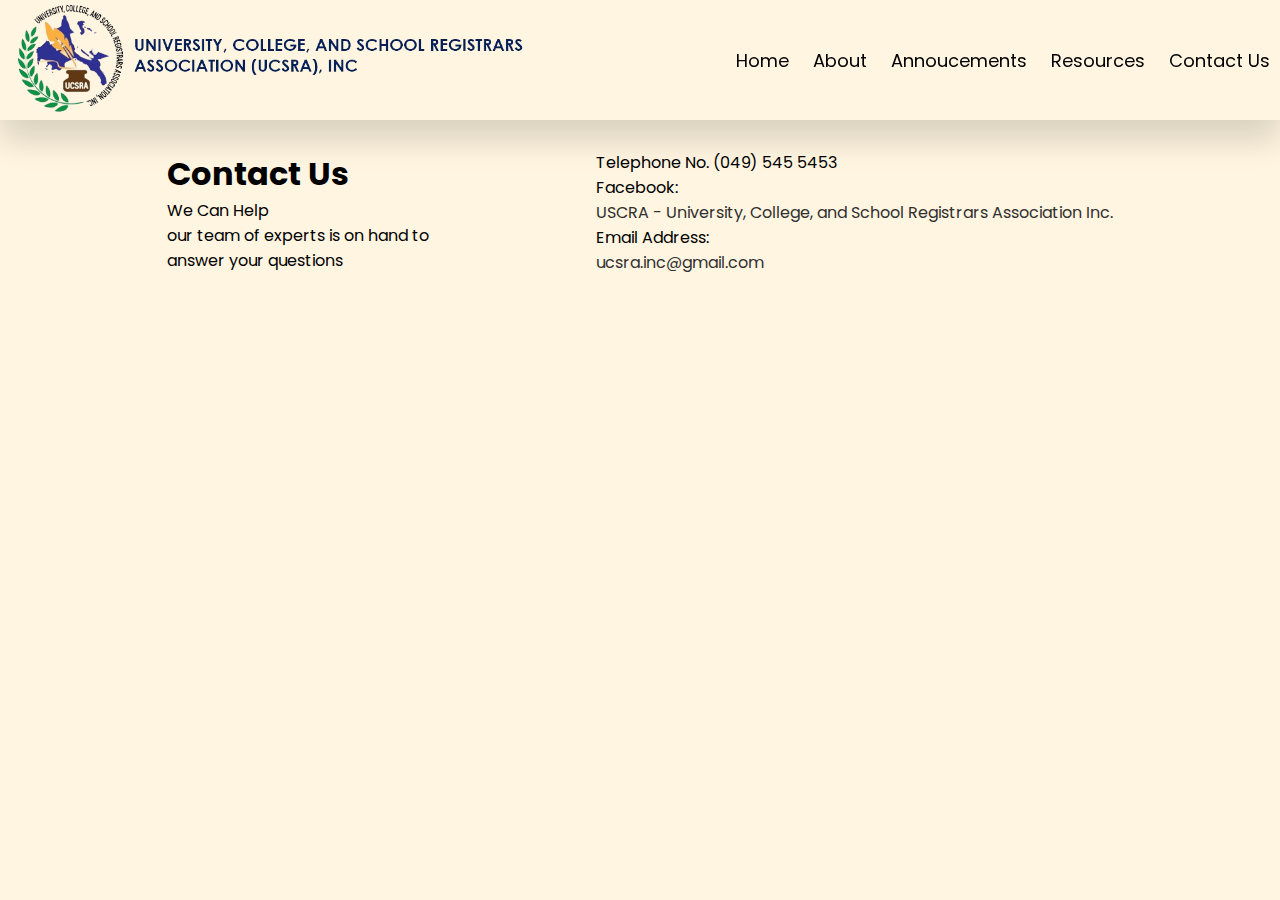
<file: src/pages/contact-us.html>
<!DOCTYPE html>
<html lang="en">
  <head>
    <meta charset="UTF-8" />
    <meta name="viewport" content="width=device-width, initial-scale=1.0" />
    <meta name="author" content="Clark Leovison C. Rey, Jerome Evangelista" />
    <title>
      Contact Us - University, College &amp; School Registars Association | UCSRA
    </title>
    <link rel="icon" type="x-icon" href="/assets/logo/Logo.png" />
    <link rel="stylesheet" href="/src/main.css" />
    <link rel="stylesheet" href="/src/styles/contact.css">
    <link
      rel="stylesheet"
      href="https://cdnjs.cloudflare.com/ajax/libs/font-awesome/6.4.2/css/all.min.css"
      integrity="sha512-z3gLpd7yknf1YoNbCzqRKc4qyor8gaKU1qmn+CShxbuBusANI9QpRohGBreCFkKxLhei6S9CQXFEbbKuqLg0DA=="
      crossorigin="anonymous"
      referrerpolicy="no-referrer"
    />
    <link rel="preconnect" href="https://fonts.googleapis.com" />
    <link rel="preconnect" href="https://fonts.gstatic.com" crossorigin />
    <link
      href="https://fonts.googleapis.com/css2?family=Poppins:wght@300&display=swap"
      rel="stylesheet"
    />
  </head>

  
  <header>
    <nav class="navbar">
      <div class="logo">
        <a href="/index.html"><img src="/assets/logo/NewLogo.png" alt="" /></a>
      </div>

      <ul class="navlist">
        <li class="nav-items">
          <a href="/index.html" class="nav-links">Home</a>
        </li>

        <li class="nav-items subs">
          About
          <i class="fa-solid fa-caret-down arrow prog-arrow"></i>
          <div class="sub-menu">
            <ul class="submenu">
              <li class="nav-items">
                <a href="/src/pages/history.html" class="nav-links">History</a>
              </li>
              <li class="nav-items">
                <a href="/src/pages/misvis.html" class="nav-links"
                  >Mission&nbsp;&amp;&nbsp;Vision</a
                >
              </li>

              <li class="nav-items">
                <a href="/src/pages/misvis.html" class="nav-links"
                  >Objectives</a
                >
              </li>

              <li class="nav-items">
                <a href="/src/pages/misvis.html" class="nav-links"
                  >Core Values</a
                >
              </li>

              <li class="nav-items">
                <a href="/src/pages/misvis.html" class="nav-links">Logo</a>
              </li>

              <li class="nav-items">
                <a href="/src/pages/officers.html" class="nav-links"
                  >Officers</a
                >
              </li>
              <li class="nav-items">
                <a href="/src/pages/members.html" class="nav-links">Members</a>
              </li>
            </ul>
          </div>
        </li>

        <li class="nav-items subs">
         Annoucements
          <i class="fa-solid fa-caret-down arrow prog-arrow"></i>
          <div class="sub-menu">
            <ul class="submenu">
              <li class="nav-items">
                <a href="/src/pages/events.html" class="nav-links">Events</a>
              </li>
              <li class="nav-items">
                <a href="#" class="nav-links">Individual Downloadable Letters</a>
              </li>
            
            </ul>
          </div>
        </li>

        <li class="nav-items subs">
          Resources
           <i class="fa-solid fa-caret-down arrow prog-arrow"></i>
           <div class="sub-menu">
             <ul class="submenu">
               <li class="nav-items">
                <a href="/src/pages/gallery.html" class="nav-links">Gallery</a>
               </li>
               <li class="nav-items">
                <a href="/src/pages/resources.html" class="nav-links">Archive</a>
              </li>
             </ul>
           </div>
         </li>
         

        <li class="nav-items">
          <a href="/src/pages/contact-us.html" class="nav-links">Contact Us</a>
        </li>
      </ul>

      <div class="navham">
        <span class="bar"></span>
        <span class="bar"></span>
        <span class="bar"></span>
      </div>
    </nav>
  </header>


  <body>
    <main>
      <div style="width: 100%; height:150px"></div>
      <section class="foot">
        <div class="main-elem">
          <div class="contacts">
            <h1>Contact Us</h1>
            <p>We Can Help</p>
            <p>our team of experts is on hand to</p>
            <p>answer your questions</p>
          </div>

          <div class="numbers">
            <p>Telephone No. (049) 545 5453</p>

            <span>Facebook: </span
            ><a
              href="https://www.facebook.com/profile.php?id=100068724562502"
              target="_blank"
              ><i class="fa-brands fa-facebook fa-lg"></i> USCRA - University,
              College, and School Registrars Association Inc.</a
            >
            <span>Email Address: </span
            ><a href="mailto: ucsra.inc@gmail.com"
              ><i class="fa-solid fa-envelope fa-lg"></i> ucsra.inc@gmail.com</a
            >
          </div>
        </div>
      </section>
    </main>

    <script src="/src/script/main.js"></script>
  </body>
</html>
</file>
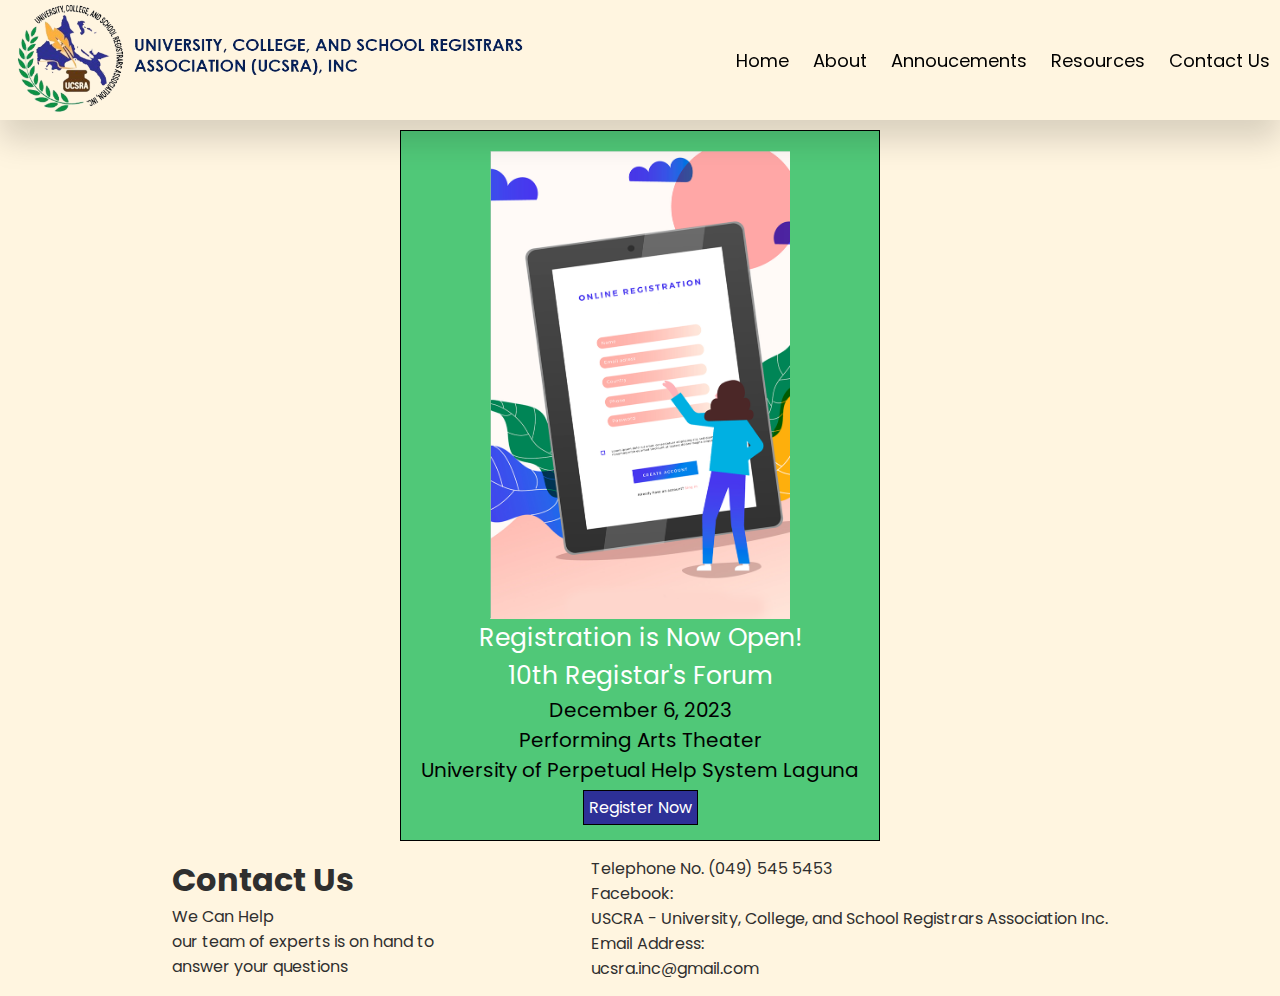
<file: src/pages/events.html>
<!DOCTYPE html>
<html lang="en">
  <head>
    <meta charset="UTF-8" />
    <meta name="viewport" content="width=device-width, initial-scale=1.0" />
    <meta name="author" content="Clark Leovison C. Rey, Jerome Evangelista" />
    <title>
      Events - University, College &amp; School Registars Association | UCSRA
    </title>
    <link rel="icon" type="x-icon" href="/assets/logo/Logo.png" />
    <link rel="stylesheet" href="/src/main.css" />
    <link rel="stylesheet" href="/src/styles/events.css" />
    <link rel="stylesheet" href="/src/styles/gallery.css" />
    <link
      rel="stylesheet"
      href="https://cdnjs.cloudflare.com/ajax/libs/font-awesome/6.4.2/css/all.min.css"
      integrity="sha512-z3gLpd7yknf1YoNbCzqRKc4qyor8gaKU1qmn+CShxbuBusANI9QpRohGBreCFkKxLhei6S9CQXFEbbKuqLg0DA=="
      crossorigin="anonymous"
      referrerpolicy="no-referrer"
    />
    <link rel="preconnect" href="https://fonts.googleapis.com" />
    <link rel="preconnect" href="https://fonts.gstatic.com" crossorigin />
    <link
      href="https://fonts.googleapis.com/css2?family=Poppins:wght@300&display=swap"
      rel="stylesheet"
    />
  </head>

  <header>
    <nav class="navbar">
      <div class="logo">
        <a href="/index.html"><img src="/assets/logo/NewLogo.png" alt="" /></a>
      </div>

      <ul class="navlist">
        <li class="nav-items">
          <a href="/index.html" class="nav-links">Home</a>
        </li>

        <li class="nav-items subs">
          About
          <i class="fa-solid fa-caret-down arrow prog-arrow"></i>
          <div class="sub-menu">
            <ul class="submenu">
              <li class="nav-items">
                <a href="/src/pages/history.html" class="nav-links">History</a>
              </li>
              <li class="nav-items">
                <a href="/src/pages/misvis.html" class="nav-links"
                  >Mission&nbsp;&amp;&nbsp;Vision</a
                >
              </li>

              <li class="nav-items">
                <a href="/src/pages/misvis.html" class="nav-links"
                  >Objectives</a
                >
              </li>

              <li class="nav-items">
                <a href="/src/pages/misvis.html" class="nav-links"
                  >Core Values</a
                >
              </li>

              <li class="nav-items">
                <a href="/src/pages/misvis.html" class="nav-links">Logo</a>
              </li>

              <li class="nav-items">
                <a href="/src/pages/officers.html" class="nav-links"
                  >Officers</a
                >
              </li>
              <li class="nav-items">
                <a href="/src/pages/members.html" class="nav-links">Members</a>
              </li>
            </ul>
          </div>
        </li>

        <li class="nav-items subs">
          Annoucements
          <i class="fa-solid fa-caret-down arrow prog-arrow"></i>
          <div class="sub-menu">
            <ul class="submenu">
              <li class="nav-items">
                <a href="/src/pages/history.html" class="nav-links">Events</a>
              </li>
              <li class="nav-items">
                <a href="#" class="nav-links"
                  >Individual Downloadable Letters</a
                >
              </li>
            </ul>
          </div>
        </li>

        <li class="nav-items subs">
          Resources
          <i class="fa-solid fa-caret-down arrow prog-arrow"></i>
          <div class="sub-menu">
            <ul class="submenu">
              <li class="nav-items">
                <a href="/src/pages/gallery.html" class="nav-links">Gallery</a>
              </li>
              <li class="nav-items">
                <a href="/src/pages/resources.html" class="nav-links"
                  >Archive</a
                >
              </li>
            </ul>
          </div>
        </li>

        <li class="nav-items">
          <a href="/src/pages/contact-us.html" class="nav-links">Contact Us</a>
        </li>
      </ul>

      <div class="navham">
        <span class="bar"></span>
        <span class="bar"></span>
        <span class="bar"></span>
      </div>
    </nav>
  </header>

  <body>
    <main>
      <section class="Events" id="Descrip">
        <div style="width: 100%; height: 130px"></div>
        <div class="container">
          <div class="main-event">

            <div class="other-content">

              <div class="main-info">
                <div class="main-imgs">
                  <img src="/assets/banner/Reg.png" alt="" />
                </div>
                <p class="Reger">Registration is Now Open!</p>
                <p class="Ten">10th Registar's Forum</p>
                <p class="Date">December 6, 2023</p>
                <p class="Date">Performing Arts Theater</p>
                <p class="Date">University of Perpetual Help System Laguna</p>
                <div class="reg-now">
                  <a href="https://docs.google.com/forms/d/e/1FAIpQLSeUALDX3LnI6irlE0T3M2B08MaWTePSiDsewa5HHmmkGIBwjA/viewform" target="_blank">Register Now</a>
                </div>
              </div>
              <div class="main-info one">
                <div class="main-imgs">
                  <img src="/assets/banner/Reg.png" alt="" />
                </div>
                <p class="Reger">Registration is Now Open!</p>
                <p class="Ten">10th Registar's Forum</p>
                <p class="Date">December 6, 2023</p>
                <p class="Date">Performing Arts Theater</p>
                <p class="Date">University of Perpetual Help System Laguna</p>
                <div class="reg-now">
                  <a href="https://docs.google.com/forms/d/e/1FAIpQLSeUALDX3LnI6irlE0T3M2B08MaWTePSiDsewa5HHmmkGIBwjA/viewform">Register Now</a>
                </div>
              </div>
            </div>
           

            
          </div>
        </div>
      </section>
    </main>

    <footer>
      <section class="footer">
        <div class="main-element">
          <div class="contacts">
            <h1>Contact Us</h1>
            <p>We Can Help</p>
            <p>our team of experts is on hand to</p>
            <p>answer your questions</p>
          </div>

          <div class="numbers">
            <p>Telephone No. (049) 545 5453</p>

            <span>Facebook: </span
            ><a
              href="https://www.facebook.com/profile.php?id=100068724562502"
              target="_blank"
              ><i class="fa-brands fa-facebook fa-lg"></i> USCRA - University,
              College, and School Registrars Association Inc.</a
            >
            <span>Email Address: </span
            ><a href="mailto: ucsra.inc@gmail.com"
              ><i class="fa-solid fa-envelope fa-lg"></i> ucsra.inc@gmail.com</a
            >
          </div>
        </div>
      </section>
    </footer>
    <script src="/src/script/main.js"></script>
  </body>
</html>
</file>
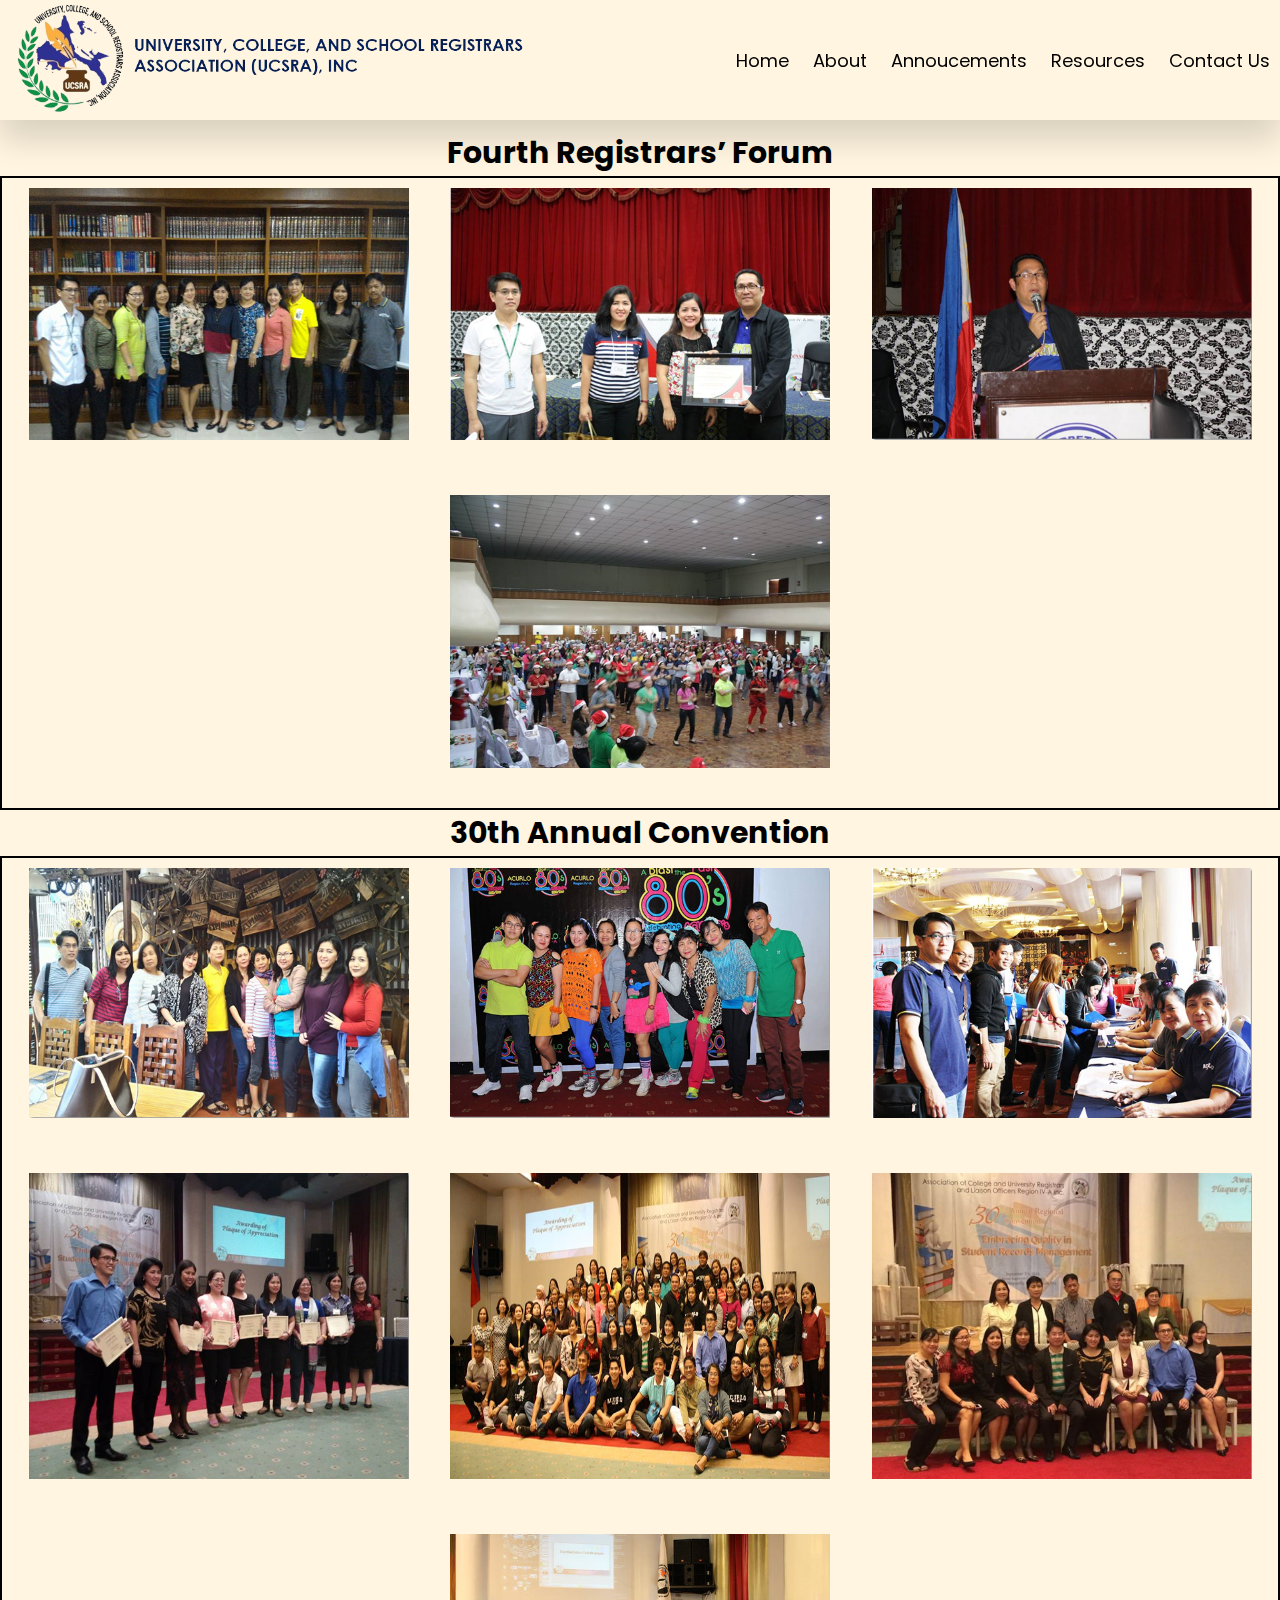
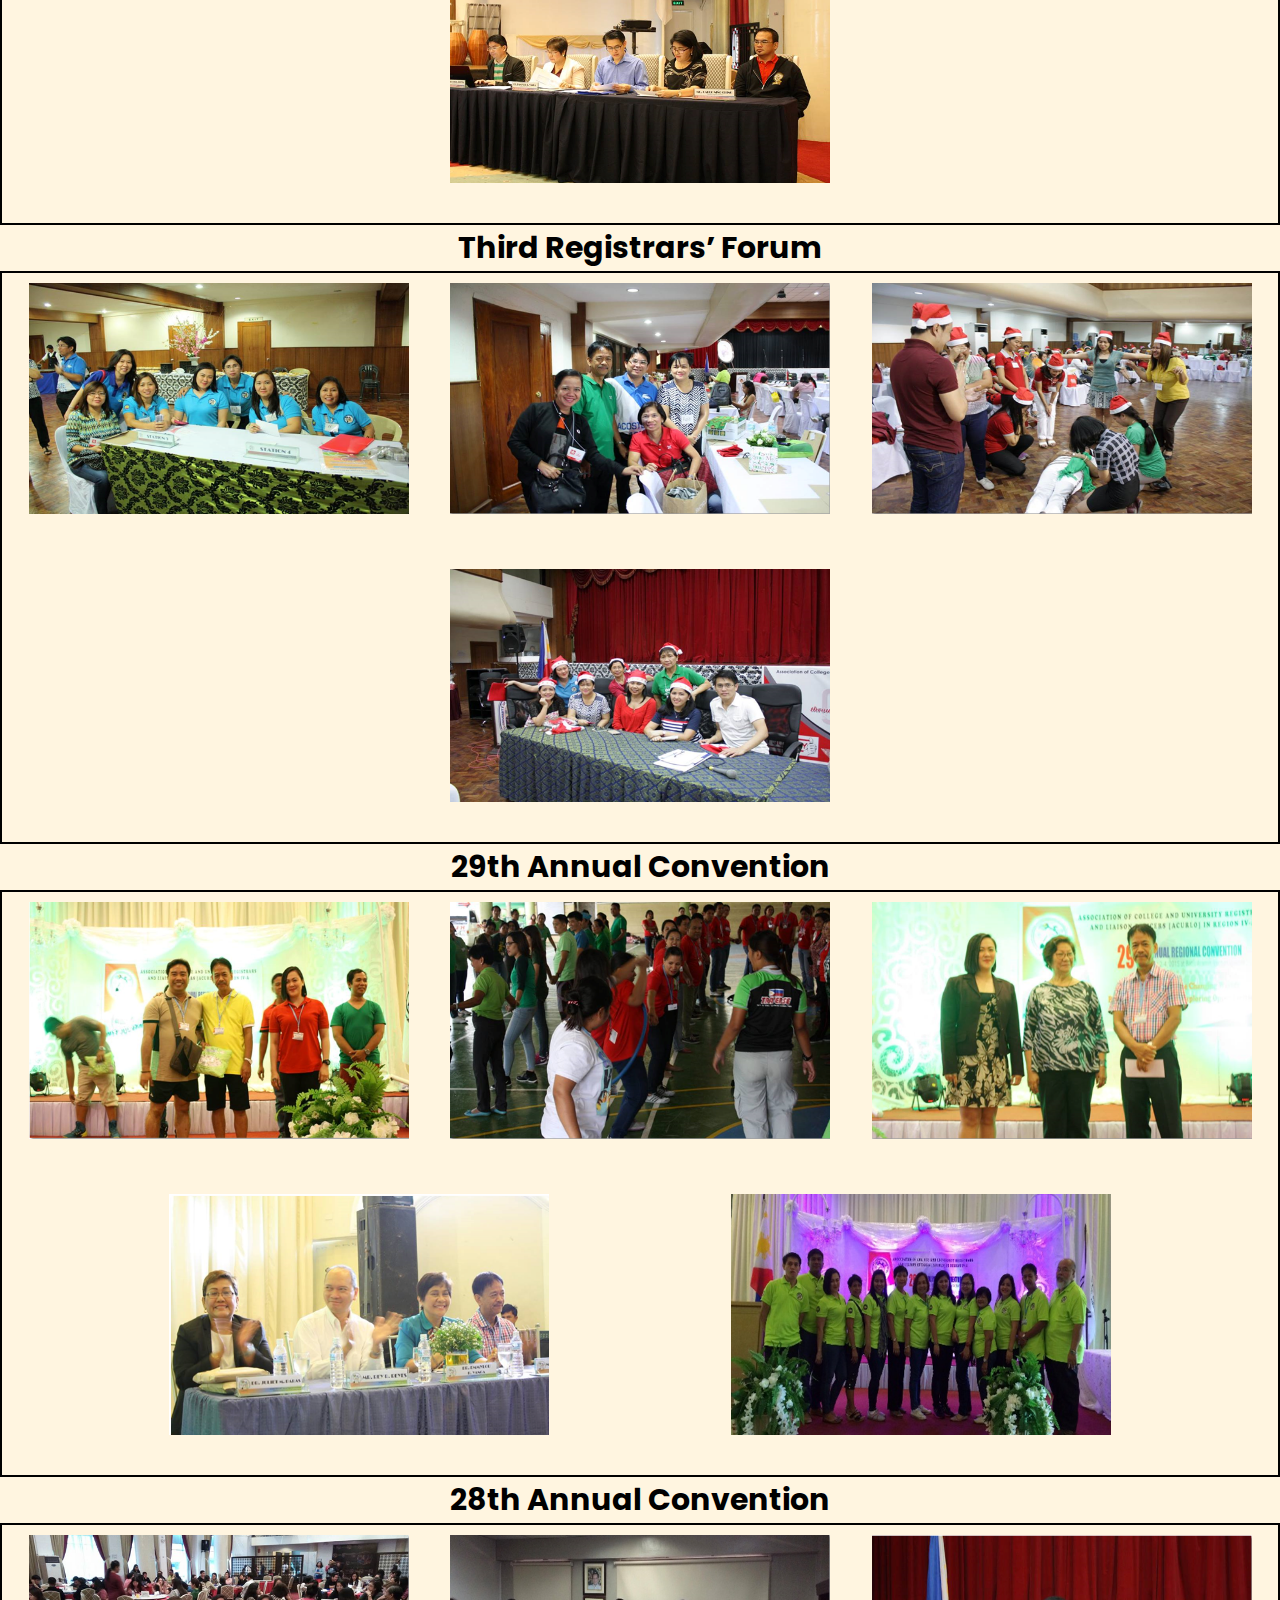
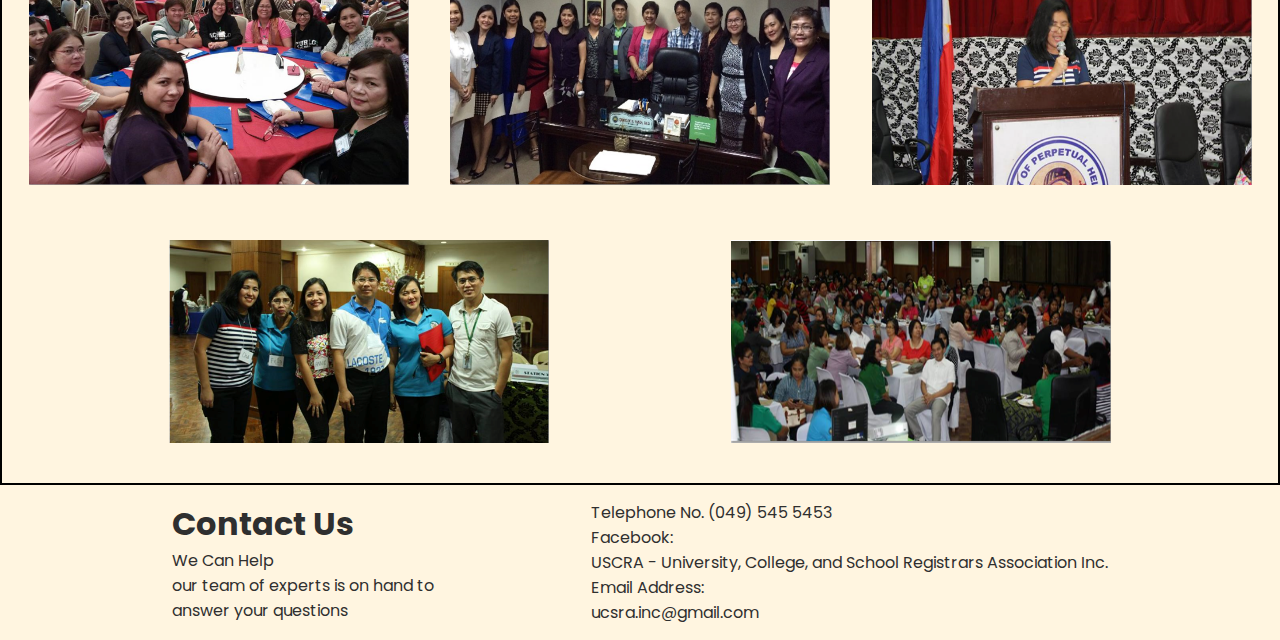
<file: src/pages/gallery.html>
<!DOCTYPE html>
<html lang="en">
  <head>
    <meta charset="UTF-8" />
    <meta name="viewport" content="width=device-width, initial-scale=1.0" />
    <meta name="author" content="Clark Leovison C. Rey, Jerome Evangelista" />
    <title>
      Gallery - University, College &amp; School Registars Association | UCSRA
    </title>
    <link rel="icon" type="x-icon" href="/assets/logo/Logo.png" />
    <link rel="stylesheet" href="/src/main.css" />
    <link rel="stylesheet" href="/src/styles/gallery.css">
    <link
      rel="stylesheet"
      href="https://cdnjs.cloudflare.com/ajax/libs/font-awesome/6.4.2/css/all.min.css"
      integrity="sha512-z3gLpd7yknf1YoNbCzqRKc4qyor8gaKU1qmn+CShxbuBusANI9QpRohGBreCFkKxLhei6S9CQXFEbbKuqLg0DA=="
      crossorigin="anonymous"
      referrerpolicy="no-referrer"
    />
    <link rel="preconnect" href="https://fonts.googleapis.com" />
    <link rel="preconnect" href="https://fonts.gstatic.com" crossorigin />
    <link
      href="https://fonts.googleapis.com/css2?family=Poppins:wght@300&display=swap"
      rel="stylesheet"
    />
  </head>

 
  <header>
    <nav class="navbar">
      <div class="logo">
        <a href="/index.html"><img src="/assets/logo/NewLogo.png" alt="" /></a>
      </div>

      <ul class="navlist">
        <li class="nav-items">
          <a href="/index.html" class="nav-links">Home</a>
        </li>

        <li class="nav-items subs">
          About
          <i class="fa-solid fa-caret-down arrow prog-arrow"></i>
          <div class="sub-menu">
            <ul class="submenu">
              <li class="nav-items">
                <a href="/src/pages/history.html" class="nav-links">History</a>
              </li>
              <li class="nav-items">
                <a href="/src/pages/misvis.html" class="nav-links"
                  >Mission&nbsp;&amp;&nbsp;Vision</a
                >
              </li>

              <li class="nav-items">
                <a href="/src/pages/misvis.html" class="nav-links"
                  >Objectives</a
                >
              </li>

              <li class="nav-items">
                <a href="/src/pages/misvis.html" class="nav-links"
                  >Core Values</a
                >
              </li>

              <li class="nav-items">
                <a href="/src/pages/misvis.html" class="nav-links">Logo</a>
              </li>

              <li class="nav-items">
                <a href="/src/pages/officers.html" class="nav-links"
                  >Officers</a
                >
              </li>
              <li class="nav-items">
                <a href="/src/pages/members.html" class="nav-links">Members</a>
              </li>
            </ul>
          </div>
        </li>

        <li class="nav-items subs">
         Annoucements
          <i class="fa-solid fa-caret-down arrow prog-arrow"></i>
          <div class="sub-menu">
            <ul class="submenu">
              <li class="nav-items">
                <a href="/src/pages/events.html" class="nav-links">Events</a>
              </li>
              <li class="nav-items">
                <a href="#" class="nav-links">Individual Downloadable Letters</a>
              </li>
            
            </ul>
          </div>
        </li>

        <li class="nav-items subs">
          Resources
           <i class="fa-solid fa-caret-down arrow prog-arrow"></i>
           <div class="sub-menu">
             <ul class="submenu">
               <li class="nav-items">
                <a href="/src/pages/gallery.html" class="nav-links">Gallery</a>
               </li>
               <li class="nav-items">
                <a href="/src/pages/resources.html" class="nav-links">Archive</a>
              </li>
             </ul>
           </div>
         </li>
         

        <li class="nav-items">
          <a href="/src/pages/contact-us.html" class="nav-links">Contact Us</a>
        </li>
      </ul>

      <div class="navham">
        <span class="bar"></span>
        <span class="bar"></span>
        <span class="bar"></span>
      </div>
    </nav>
  </header>


  <body>
    <main>
       

        <section class="Gallery" id="Gall-Img">
          <div style="width:100%; height: 130px;"></div>
          <div class="container">

            <div class="mm-container">
              <h3>Fourth Registrars’ Forum </h3>
              <div class="glry-img">
                <img src="/assets/Gallery/4R 1.png" alt="">
                <img src="/assets/Gallery/4R 2.png" alt="">
                <img src="/assets/Gallery/4R 3.png" alt="">
                <img src="/assets/Gallery/4R 4.png" alt="">
              </div>
              
            </div>
      
            <div class="mm-container">
              <h3>30th Annual Convention </h3>
          <div class="glry-img">
            <img src="/assets/Gallery/30CON 1.png" alt="">
            <img src="/assets/Gallery/30CON 2.png" alt="">
            <img src="/assets/Gallery/30CON 3.png" alt="">
            <img src="/assets/Gallery/30CON 4.png" alt="">
            <img src="/assets/Gallery/30CON 5.png" alt="">
            <img src="/assets/Gallery/30CON 6.png" alt="">
            <img src="/assets/Gallery/30CON 7.png" alt="">
          </div>
          
          </div>
          
          <div class="mm-container">
            <h3>Third Registrars’ Forum </h3>
          <div class="glry-img">
            <img src="/assets/Gallery/3rd 1.png" alt="">
            <img src="/assets/Gallery/3rd 2.png" alt="">
            <img src="/assets/Gallery/3rd 3.png" alt="">
            <img src="/assets/Gallery/3rd 4.png" alt="">
          </div>
        </div>


        <div class="mm-container">
          <h3>29th Annual Convention</h3>
          <div class="glry-img">
            <img src="/assets/Gallery/29th 1.png" alt="">
            <img src="/assets/Gallery/29th 2.png" alt="">
            <img src="/assets/Gallery/29th 3.png" alt="">
            <img src="/assets/Gallery/29th 4.png" alt="">
            <img src="/assets/Gallery/29th 5.png" alt="">
          </div>
        </div> 

        <div class="mm-container">
          <h3>28th Annual Convention</h3>
          <div class="glry-img">
            <img src="/assets/Gallery/28th 1.png" alt="">
            <img src="/assets/Gallery/28th 2.png" alt="">
            <img src="/assets/Gallery/28th 3.png" alt="">
            <img src="/assets/Gallery/28th 4.png" alt="">
            <img src="/assets/Gallery/28th 5.png" alt="">

          </div>
        </div> 

          </div>
          
        </section>
    </main>

    <footer>
      <section class="footer">
        <div class="main-element">
          <div class="contacts">
            <h1>Contact Us</h1>
            <p>We Can Help</p>
            <p>our team of experts is on hand to</p>
            <p>answer your questions</p>
          </div>

          <div class="numbers">
            <p>Telephone No. (049) 545 5453</p>

            <span>Facebook: </span
            ><a
              href="https://www.facebook.com/profile.php?id=100068724562502"
              target="_blank"
              ><i class="fa-brands fa-facebook fa-lg"></i> USCRA - University,
              College, and School Registrars Association Inc.</a
            >
            <span>Email Address: </span
            ><a href="mailto: ucsra.inc@gmail.com"
              ><i class="fa-solid fa-envelope fa-lg"></i> ucsra.inc@gmail.com</a
            >
          </div>
        </div>
      </section>
    </footer>
    <script src="/src/script/main.js"></script>
  </body>
</html>
</file>
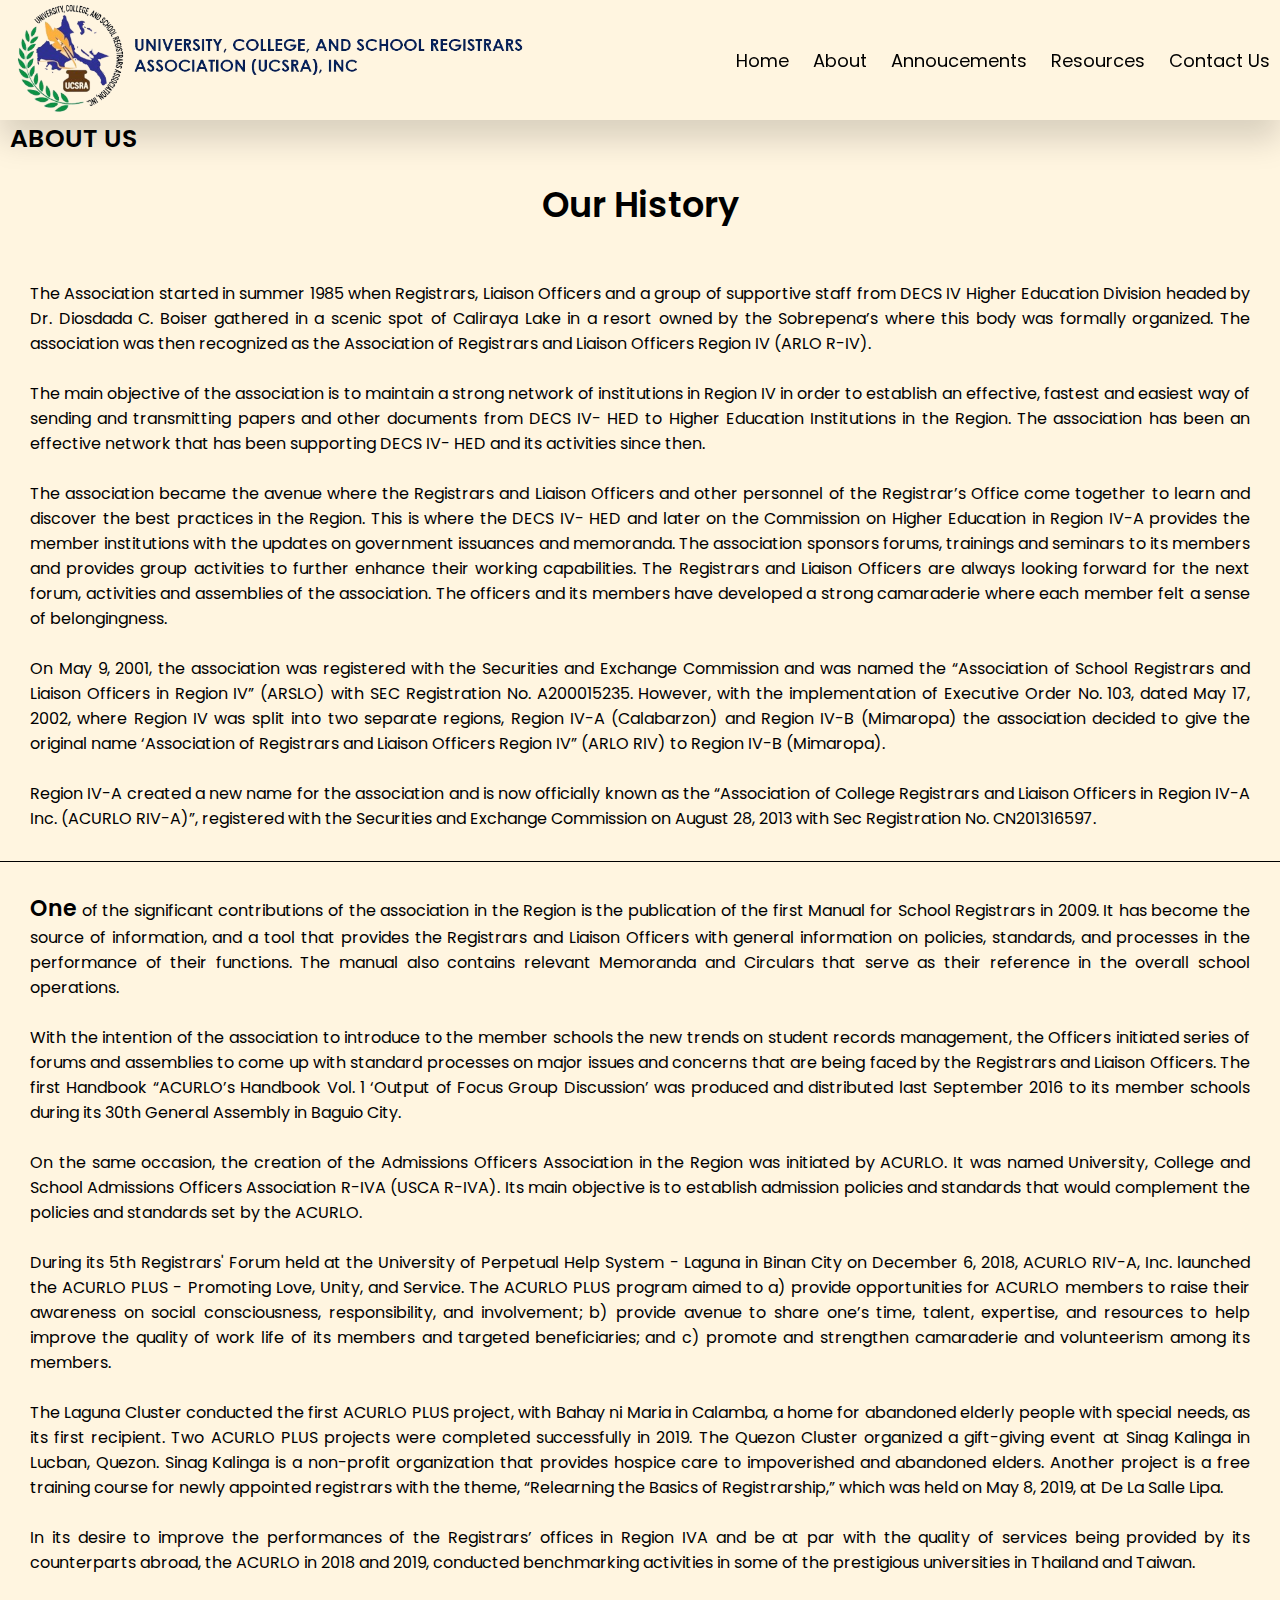
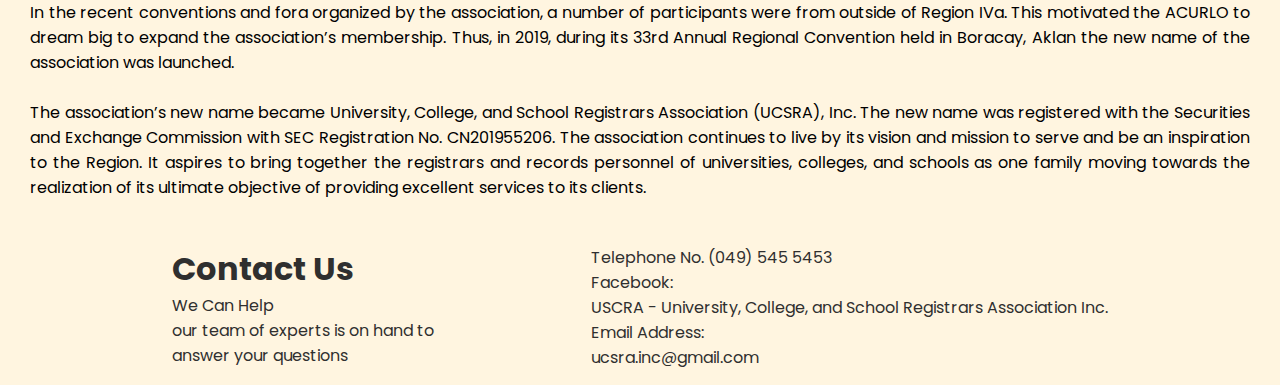
<file: src/pages/history.html>
<!DOCTYPE html>
<html lang="en">
  <head>
    <meta charset="UTF-8" />
    <meta name="viewport" content="width=device-width, initial-scale=1.0" />
    <meta name="author" content="Clark Leovison C. Rey, Jerome Evangelista" />
    <title>
      History - University, College &amp; School Registars Association | UCSRA
    </title>
    <link rel="icon" type="x-icon" href="/assets/logo/Logo.png" />
    <link rel="stylesheet" href="/src/styles/history.css" />
    <link rel="stylesheet" href="/src/main.css" />
    <link
      rel="stylesheet"
      href="https://cdnjs.cloudflare.com/ajax/libs/font-awesome/6.4.2/css/all.min.css"
      integrity="sha512-z3gLpd7yknf1YoNbCzqRKc4qyor8gaKU1qmn+CShxbuBusANI9QpRohGBreCFkKxLhei6S9CQXFEbbKuqLg0DA=="
      crossorigin="anonymous"
      referrerpolicy="no-referrer"
    />
    <link rel="preconnect" href="https://fonts.googleapis.com" />
    <link rel="preconnect" href="https://fonts.gstatic.com" crossorigin />
    <link
      href="https://fonts.googleapis.com/css2?family=Poppins:wght@300&display=swap"
      rel="stylesheet"
    />
  </head>

  <header>
    <nav class="navbar">
      <div class="logo">
        <a href="/index.html"><img src="/assets/logo/NewLogo.png" alt="" /></a>
      </div>

      <ul class="navlist">
        <li class="nav-items">
          <a href="/index.html" class="nav-links">Home</a>
        </li>

        <li class="nav-items subs">
          About
          <i class="fa-solid fa-caret-down arrow prog-arrow"></i>
          <div class="sub-menu">
            <ul class="submenu">
              <li class="nav-items">
                <a href="/src/pages/history.html" class="nav-links">History</a>
              </li>
              <li class="nav-items">
                <a href="/src/pages/misvis.html" class="nav-links"
                  >Mission&nbsp;&amp;&nbsp;Vision</a
                >
              </li>

              <li class="nav-items">
                <a href="/src/pages/misvis.html" class="nav-links"
                  >Objectives</a
                >
              </li>

              <li class="nav-items">
                <a href="/src/pages/misvis.html" class="nav-links"
                  >Core Values</a
                >
              </li>

              <li class="nav-items">
                <a href="/src/pages/misvis.html" class="nav-links">Logo</a>
              </li>

              <li class="nav-items">
                <a href="/src/pages/officers.html" class="nav-links"
                  >Officers</a
                >
              </li>
              <li class="nav-items">
                <a href="/src/pages/members.html" class="nav-links">Members</a>
              </li>
            </ul>
          </div>
        </li>

        <li class="nav-items subs">
          Annoucements
          <i class="fa-solid fa-caret-down arrow prog-arrow"></i>
          <div class="sub-menu">
            <ul class="submenu">
              <li class="nav-items">
                <a href="/src/pages/events.html" class="nav-links">Events</a>
              </li>
              <li class="nav-items">
                <a href="#" class="nav-links"
                  >Individual Downloadable Letters</a
                >
              </li>
            </ul>
          </div>
        </li>

        <li class="nav-items subs">
          Resources
          <i class="fa-solid fa-caret-down arrow prog-arrow"></i>
          <div class="sub-menu">
            <ul class="submenu">
              <li class="nav-items">
                <a href="/src/pages/gallery.html" class="nav-links">Gallery</a>
              </li>
              <li class="nav-items">
                <a href="/src/pages/resources.html" class="nav-links"
                  >Archive</a
                >
              </li>
            </ul>
          </div>
        </li>

        <li class="nav-items">
          <a href="/src/pages/contact-us.html" class="nav-links">Contact Us</a>
        </li>
      </ul>

      <div class="navham">
        <span class="bar"></span>
        <span class="bar"></span>
        <span class="bar"></span>
      </div>
    </nav>
  </header>

  <body>
    <main>
      <div style="width: 100%; height: 120px"></div>
      <section class="History">
        <h3 class="abt-us">ABOUT US</h3>
        <h1 class="header">Our History</h1>
        <div class="about-us">
          <p>
            The Association started in summer 1985 when Registrars, Liaison
            Officers and a group of supportive staff from DECS IV Higher
            Education Division headed by Dr. Diosdada C. Boiser gathered in a
            scenic spot of Caliraya Lake in a resort owned by the Sobrepena’s
            where this body was formally organized. The association was then
            recognized as the Association of Registrars and Liaison Officers
            Region IV (ARLO R-IV). <br /><br />The main objective of the
            association is to maintain a strong network of institutions in
            Region IV in order to establish an effective, fastest and easiest
            way of sending and transmitting papers and other documents from DECS
            IV- HED to Higher Education Institutions in the Region. The
            association has been an effective network that has been supporting
            DECS IV- HED and its activities since then. <br /><br />The
            association became the avenue where the Registrars and Liaison
            Officers and other personnel of the Registrar’s Office come together
            to learn and discover the best practices in the Region. This is
            where the DECS IV- HED and later on the Commission on Higher
            Education in Region IV-A provides the member institutions with the
            updates on government issuances and memoranda. The association
            sponsors forums, trainings and seminars to its members and provides
            group activities to further enhance their working capabilities. The
            Registrars and Liaison Officers are always looking forward for the
            next forum, activities and assemblies of the association. The
            officers and its members have developed a strong camaraderie where
            each member felt a sense of belongingness.

            <br /><br />On May 9, 2001, the association was registered with the
            Securities and Exchange Commission and was named the “Association of
            School Registrars and Liaison Officers in Region IV” (ARSLO) with
            SEC Registration No. A200015235. However, with the implementation of
            Executive Order No. 103, dated May 17, 2002, where Region IV was
            split into two separate regions, Region IV-A (Calabarzon) and Region
            IV-B (Mimaropa) the association decided to give the original name
            ‘Association of Registrars and Liaison Officers Region IV” (ARLO
            RIV) to Region IV-B (Mimaropa). <br /><br />Region IV-A created a
            new name for the association and is now officially known as the
            “Association of College Registrars and Liaison Officers in Region
            IV-A Inc. (ACURLO RIV-A)”, registered with the Securities and
            Exchange Commission on August 28, 2013 with Sec Registration No.
            CN201316597.
          </p>
        </div>

        <div class="part-two">
          <p>
            <span>One</span> of the significant contributions of the association
            in the Region is the publication of the first Manual for School
            Registrars in 2009. It has become the source of information, and a
            tool that provides the Registrars and Liaison Officers with general
            information on policies, standards, and processes in the performance
            of their functions. The manual also contains relevant Memoranda and
            Circulars that serve as their reference in the overall school
            operations.

            <br /><br />With the intention of the association to introduce to
            the member schools the new trends on student records management, the
            Officers initiated series of forums and assemblies to come up with
            standard processes on major issues and concerns that are being faced
            by the Registrars and Liaison Officers. The first Handbook “ACURLO’s
            Handbook Vol. 1 ‘Output of Focus Group Discussion’ was produced and
            distributed last September 2016 to its member schools during its
            30th General Assembly in Baguio City.

            <br /><br />On the same occasion, the creation of the Admissions
            Officers Association in the Region was initiated by ACURLO. It was
            named University, College and School Admissions Officers Association
            R-IVA (USCA R-IVA). Its main objective is to establish admission
            policies and standards that would complement the policies and
            standards set by the ACURLO.

            <br /><br />During its 5th Registrars' Forum held at the University
            of Perpetual Help System - Laguna in Binan City on December 6, 2018,
            ACURLO RIV-A, Inc. launched the ACURLO PLUS - Promoting Love, Unity,
            and Service. The ACURLO PLUS program aimed to a) provide
            opportunities for ACURLO members to raise their awareness on social
            consciousness, responsibility, and involvement; b) provide avenue to
            share one’s time, talent, expertise, and resources to help improve
            the quality of work life of its members and targeted beneficiaries;
            and c) promote and strengthen camaraderie and volunteerism among its
            members.

            <br /><br />The Laguna Cluster conducted the first ACURLO PLUS
            project, with Bahay ni Maria in Calamba, a home for abandoned
            elderly people with special needs, as its first recipient. Two
            ACURLO PLUS projects were completed successfully in 2019. The Quezon
            Cluster organized a gift-giving event at Sinag Kalinga in Lucban,
            Quezon. Sinag Kalinga is a non-profit organization that provides
            hospice care to impoverished and abandoned elders. Another project
            is a free training course for newly appointed registrars with the
            theme, “Relearning the Basics of Registrarship,” which was held on
            May 8, 2019, at De La Salle Lipa.

            <br /><br />In its desire to improve the performances of the
            Registrars’ offices in Region IVA and be at par with the quality of
            services being provided by its counterparts abroad, the ACURLO in
            2018 and 2019, conducted benchmarking activities in some of the
            prestigious universities in Thailand and Taiwan.

            <br /><br />In the recent conventions and fora organized by the
            association, a number of participants were from outside of Region
            IVa. This motivated the ACURLO to dream big to expand the
            association’s membership. Thus, in 2019, during its 33rd Annual
            Regional Convention held in Boracay, Aklan the new name of the
            association was launched.

            <br /><br />The association’s new name became University, College,
            and School Registrars Association (UCSRA), Inc. The new name was
            registered with the Securities and Exchange Commission with SEC
            Registration No. CN201955206. The association continues to live by
            its vision and mission to serve and be an inspiration to the Region.
            It aspires to bring together the registrars and records personnel of
            universities, colleges, and schools as one family moving towards the
            realization of its ultimate objective of providing excellent
            services to its clients.
          </p>
        </div>
      </section>
    </main>
    <footer>
      <section class="footer">
        <div class="main-element">
          <div class="contacts">
            <h1>Contact Us</h1>
            <p>We Can Help</p>
            <p>our team of experts is on hand to</p>
            <p>answer your questions</p>
          </div>

          <div class="numbers">
            <p>Telephone No. (049) 545 5453</p>

            <span>Facebook: </span
            ><a
              href="https://www.facebook.com/profile.php?id=100068724562502"
              target="_blank"
              ><i class="fa-brands fa-facebook fa-lg"></i> USCRA - University,
              College, and School Registrars Association Inc.</a
            >
            <span>Email Address: </span
            ><a href="mailto: ucsra.inc@gmail.com"
              ><i class="fa-solid fa-envelope fa-lg"></i> ucsra.inc@gmail.com</a
            >
          </div>
        </div>
      </section>
    </footer>
    <script src="/src/script/main.js"></script>
  </body>
</html>
</file>
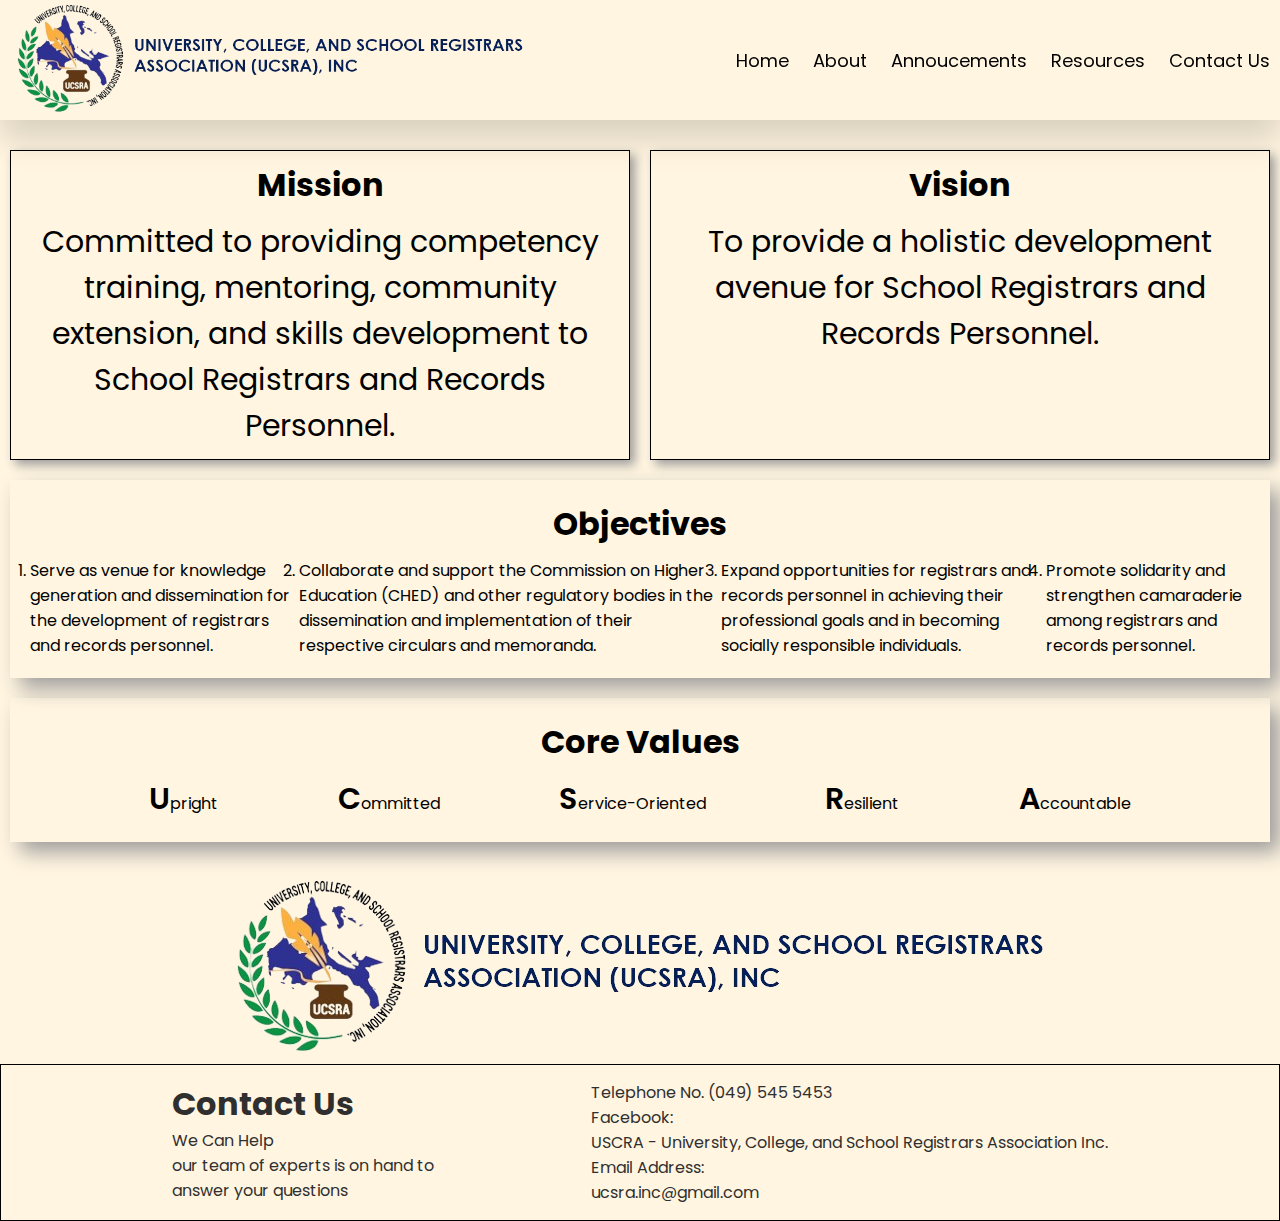
<file: src/pages/misvis.html>
<!DOCTYPE html>
<html lang="en">
  <head>
    <meta charset="UTF-8" />
    <meta name="viewport" content="width=device-width, initial-scale=1.0" />
    <meta name="author" content="Clark Leovison C. Rey, Jerome Evangelista" />
    <title>
      Mission &amp; Vission - University, College &amp; School Registars
      Association | UCSRA
    </title>
    <link rel="icon" type="x-icon" href="/assets/logo/Logo.png" />
    <link rel="stylesheet" href="/src/main.css" />
    <link rel="stylesheet" href="/src/styles/misvis.css" />
    <link
      rel="stylesheet"
      href="https://cdnjs.cloudflare.com/ajax/libs/font-awesome/6.4.2/css/all.min.css"
      integrity="sha512-z3gLpd7yknf1YoNbCzqRKc4qyor8gaKU1qmn+CShxbuBusANI9QpRohGBreCFkKxLhei6S9CQXFEbbKuqLg0DA=="
      crossorigin="anonymous"
      referrerpolicy="no-referrer"
    />
    <link rel="preconnect" href="https://fonts.googleapis.com" />
    <link rel="preconnect" href="https://fonts.gstatic.com" crossorigin />
    <link
      href="https://fonts.googleapis.com/css2?family=Poppins:wght@300&display=swap"
      rel="stylesheet"
    />
  </head>

 
  <header>
    <nav class="navbar">
      <div class="logo">
        <a href="/index.html"><img src="/assets/logo/NewLogo.png" alt="" /></a>
      </div>

      <ul class="navlist">
        <li class="nav-items">
          <a href="/index.html" class="nav-links">Home</a>
        </li>

        <li class="nav-items subs">
          About
          <i class="fa-solid fa-caret-down arrow prog-arrow"></i>
          <div class="sub-menu">
            <ul class="submenu">
              <li class="nav-items">
                <a href="/src/pages/history.html" class="nav-links">History</a>
              </li>
              <li class="nav-items">
                <a href="/src/pages/misvis.html" class="nav-links"
                  >Mission&nbsp;&amp;&nbsp;Vision</a
                >
              </li>

              <li class="nav-items">
                <a href="#Objective" class="nav-links"
                  >Objectives</a
                >
              </li>

              <li class="nav-items">
                <a href="/src/pages/misvis.html" class="nav-links"
                  >Core Values</a
                >
              </li>

              <li class="nav-items">
                <a href="/src/pages/misvis.html" class="nav-links">Logo</a>
              </li>

              <li class="nav-items">
                <a href="/src/pages/officers.html" class="nav-links"
                  >Officers</a
                >
              </li>
              <li class="nav-items">
                <a href="/src/pages/members.html" class="nav-links">Members</a>
              </li>
            </ul>
          </div>
        </li>

        <li class="nav-items subs">
         Annoucements
          <i class="fa-solid fa-caret-down arrow prog-arrow"></i>
          <div class="sub-menu">
            <ul class="submenu">
              <li class="nav-items">
                <a href="/src/pages/events.html" class="nav-links">Events</a>
              </li>
              <li class="nav-items">
                <a href="#" class="nav-links">Individual Downloadable Letters</a>
              </li>
            
            </ul>
          </div>
        </li>

        <li class="nav-items subs">
          Resources
           <i class="fa-solid fa-caret-down arrow prog-arrow"></i>
           <div class="sub-menu">
             <ul class="submenu">
               <li class="nav-items">
                <a href="/src/pages/gallery.html" class="nav-links">Gallery</a>
               </li>
               <li class="nav-items">
                <a href="/src/pages/resources.html" class="nav-links">Archive</a>
              </li>
             </ul>
           </div>
         </li>
         

        <li class="nav-items">
          <a href="/src/pages/contact-us.html" class="nav-links">Contact Us</a>
        </li>
      </ul>

      <div class="navham">
        <span class="bar"></span>
        <span class="bar"></span>
        <span class="bar"></span>
      </div>
    </nav>
  </header>


  <body>
    <main>
      <div style="width:100%; height: 150px;"></div>

      <section class="MisVis">
        <div class="container">
          <div class="mission">
            <h1 class="header">Mission</h1>
            <p>
              Committed to providing competency training, mentoring, community
              extension, and skills development to School Registrars and Records
              Personnel.
            </p>
          </div>

          <div class="vision">
            <h1 class="header">Vision</h1>
            <p>To provide a holistic development avenue for School Registrars and Records Personnel. <br> </p>
          </div>
        </div>
      </section>

      <section class="Objectives" id="Objective">
        <div class="core-container">
         
          <div class="main-contents">
          <h1 class="header">Objectives</h1>
          <ol start="1">
            <li>Serve as venue for knowledge generation and dissemination for the development of registrars and records personnel.</li>
            <li> Collaborate and support the Commission on Higher Education (CHED) and other   regulatory bodies in the dissemination and implementation of their respective circulars and memoranda.</li>
            <li> Expand opportunities for registrars and records personnel in achieving their professional goals and in becoming socially responsible individuals.</li>
            <li>Promote solidarity and strengthen camaraderie among registrars and records personnel.</li>
          </ul>
        </div>

        </div>
      </section>
      
      <section class="Values">
        <div class="main-contents">
          <h1 class="header">Core Values</h1>
          <ul>
           <li><span>U</span>pright</li>
           <li><span>C</span>ommitted</li>
           <li><span>S</span>ervice-Oriented</li>
           <li><span>R</span>esilient</li>
           <li><span>A</span>ccountable</li>
          </ul>
      </section>


      <section class="Logo">
        <div class="main-Logo">
          <img src="/assets/logo/NewLogo.png" alt="">
        </div>
      </section>
    </main>
    <footer>
      <section class="footer">
        <div class="main-element">
          <div class="contacts">
            <h1>Contact Us</h1>
            <p>We Can Help</p>
            <p>our team of experts is on hand to</p>
            <p>answer your questions</p>
          </div>

          <div class="numbers">
            <p>Telephone No. (049) 545 5453</p>

            <span>Facebook: </span
            ><a
              href="https://www.facebook.com/profile.php?id=100068724562502"
              target="_blank"
              ><i class="fa-brands fa-facebook fa-lg"></i> USCRA - University,
              College, and School Registrars Association Inc.</a
            >
            <span>Email Address: </span
            ><a href="mailto: ucsra.inc@gmail.com"
              ><i class="fa-solid fa-envelope fa-lg"></i> ucsra.inc@gmail.com</a
            >
          </div>
        </div>
      </section>
    </footer>
    <script src="/src/script/main.js"></script>
  </body>
</html>
</file>
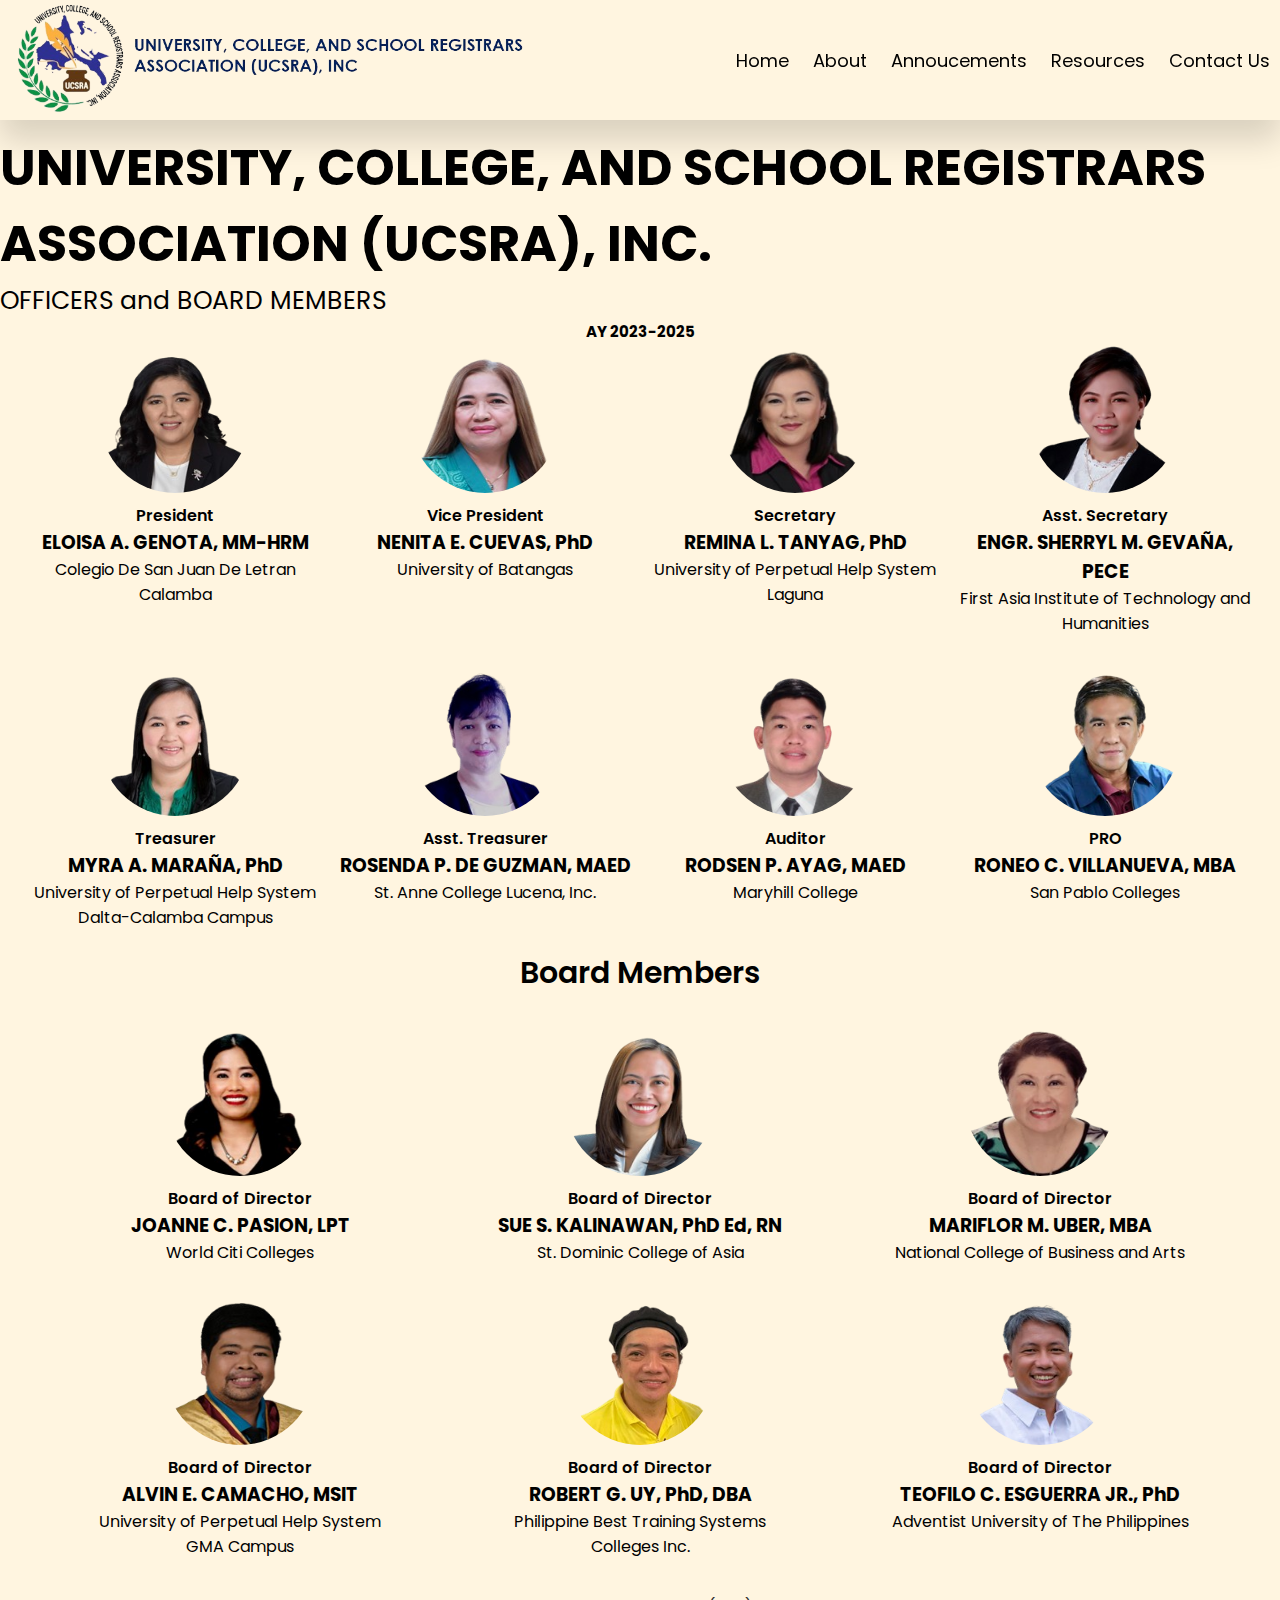
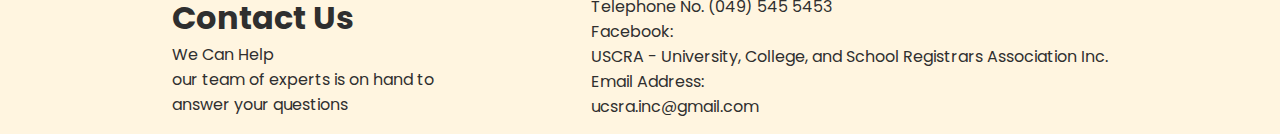
<file: src/pages/officers.html>
<!DOCTYPE html>
<html lang="en">
  <head>
    <meta charset="UTF-8" />
    <meta name="viewport" content="width=device-width, initial-scale=1.0" />
    <meta name="author" content="Clark Leovison C. Rey, Jerome Evangelista" />
    <title>
      Officers - University, College &amp; School Registars Association | UCSRA
    </title>
    <link rel="icon" type="x-icon" href="/assets/logo/Logo.png" />
    <link rel="stylesheet" href="/src/main.css" />
    <link rel="stylesheet" href="/src/styles/officers.css" />
    <link
      rel="stylesheet"
      href="https://cdnjs.cloudflare.com/ajax/libs/font-awesome/6.4.2/css/all.min.css"
      integrity="sha512-z3gLpd7yknf1YoNbCzqRKc4qyor8gaKU1qmn+CShxbuBusANI9QpRohGBreCFkKxLhei6S9CQXFEbbKuqLg0DA=="
      crossorigin="anonymous"
      referrerpolicy="no-referrer"
    />
    <link rel="preconnect" href="https://fonts.googleapis.com" />
    <link rel="preconnect" href="https://fonts.gstatic.com" crossorigin />
    <link
      href="https://fonts.googleapis.com/css2?family=Poppins:wght@300&display=swap"
      rel="stylesheet"
    />
  </head>

  <header>
    <nav class="navbar">
      <div class="logo">
        <a href="/index.html"><img src="/assets/logo/NewLogo.png" alt="" /></a>
      </div>

      <ul class="navlist">
        <li class="nav-items">
          <a href="/index.html" class="nav-links">Home</a>
        </li>

        <li class="nav-items subs">
          About
          <i class="fa-solid fa-caret-down arrow prog-arrow"></i>
          <div class="sub-menu">
            <ul class="submenu">
              <li class="nav-items">
                <a href="/src/pages/history.html" class="nav-links">History</a>
              </li>
              <li class="nav-items">
                <a href="/src/pages/misvis.html" class="nav-links"
                  >Mission&nbsp;&amp;&nbsp;Vision</a
                >
              </li>

              <li class="nav-items">
                <a href="/src/pages/misvis.html" class="nav-links"
                  >Objectives</a
                >
              </li>

              <li class="nav-items">
                <a href="/src/pages/misvis.html" class="nav-links"
                  >Core Values</a
                >
              </li>

              <li class="nav-items">
                <a href="/src/pages/misvis.html" class="nav-links">Logo</a>
              </li>

              <li class="nav-items">
                <a href="/src/pages/officers.html" class="nav-links"
                  >Officers</a
                >
              </li>
              <li class="nav-items">
                <a href="/src/pages/members.html" class="nav-links">Members</a>
              </li>
            </ul>
          </div>
        </li>

        <li class="nav-items subs">
         Annoucements
          <i class="fa-solid fa-caret-down arrow prog-arrow"></i>
          <div class="sub-menu">
            <ul class="submenu">
              <li class="nav-items">
                <a href="/src/pages/events.html" class="nav-links">Events</a>
              </li>
              <li class="nav-items">
                <a href="#" class="nav-links">Individual Downloadable Letters</a>
              </li>
            
            </ul>
          </div>
        </li>

        <li class="nav-items subs">
          Resources
           <i class="fa-solid fa-caret-down arrow prog-arrow"></i>
           <div class="sub-menu">
             <ul class="submenu">
               <li class="nav-items">
                <a href="/src/pages/gallery.html" class="nav-links">Gallery</a>
               </li>
               <li class="nav-items">
                <a href="/src/pages/resources.html" class="nav-links">Archive</a>
              </li>
             </ul>
           </div>
         </li>
         

        <li class="nav-items">
          <a href="/src/pages/contact-us.html" class="nav-links">Contact Us</a>
        </li>
      </ul>

      <div class="navham">
        <span class="bar"></span>
        <span class="bar"></span>
        <span class="bar"></span>
      </div>
    </nav>
  </header>


  <body>
    <main>
      <div style="width: 100%; height: 130px"></div>
      <section class="Officers">
        <div class="info">
          <h1 class="header">UNIVERSITY, COLLEGE, AND SCHOOL REGISTRARS ASSOCIATION (UCSRA), INC.</h1>
          <p class="head">OFFICERS and BOARD MEMBERS</p>
          <h4>AY 2023-2025</h4>
        </div>

        <div class="all-members"></div>

        <div class="members">
          <div class="member">
            <div class="member-img">
              <img src="/assets/ListOfMembers/1.png" alt="" class="imgs" />
            </div>
            <p class="position">President</p>
            <h3>ELOISA A. GENOTA, MM-HRM</h3>

            <p class="schools">Colegio De San Juan De Letran Calamba</p>
          </div>

          <div class="member">
            <div class="member-img">
              <img
                src="/assets/ListOfMembers/2.png"
                alt=""
                class="imgs"
              />
            </div>
            <p class="position">Vice President</p>
            <h3>NENITA E. CUEVAS, PhD</h3>

            <p class="schools">University of Batangas</p>
          </div>

          <div class="member">
            <div class="member-img">
              <img
                src="/assets/ListOfMembers/3.png"
                alt=""
                class="imgs"
              />
            </div>
            <p class="position">Secretary</p>
            <h3>REMINA L. TANYAG, PhD</h3>

            <p class="schools">University of Perpetual Help System Laguna</p>
          </div>

          <div class="member">
            <div class="member-img">
              <img
                src="/assets/ListOfMembers/4.png"
                alt=""
                class="imgs"
              />
            </div>
            <p class="position">Asst. Secretary</p>
            <h3>ENGR. SHERRYL M. GEVAÑA, PECE</h3>
            <p class="schools">
              First Asia Institute of Technology and Humanities
            </p>
          </div>

          <div class="member">
            <div class="member-img">
              <img src="/assets/ListOfMembers/5.png" alt="" class="imgs" />
            </div>
            <p class="position">Treasurer</p>
            <h3>MYRA A. MARAÑA, PhD</h3>
            
            <p class="schools">
              University of Perpetual Help System Dalta-Calamba Campus
            </p>
          </div>

          <div class="member">
            <div class="member-img">
              <img
                src="/assets/ListOfMembers/6.png"
                alt=""
                class="imgs"
              />
            </div>
            <p class="position">Asst. Treasurer</p>
            <h3>ROSENDA P. DE GUZMAN, MAED</h3>
            
            <p class="schools">St. Anne College Lucena, Inc.</p>
          </div>

          <div class="member">
            <div class="member-img">
              <img
                src="/assets/ListOfMembers/7.png"
                alt=""
                class="imgs"
              />
            </div>
            <p class="position">Auditor</p>
            <h3>RODSEN P. AYAG, MAED</h3>
            
            <p class="schools">Maryhill College</p>
          </div>

          <div class="member">
            <div class="member-img">
              <img
                src="/assets/ListOfMembers/8.png"
                alt=""
                class="imgs"
              />
            </div>
            <p class="position">PRO</p>
            <h3>RONEO C. VILLANUEVA, MBA</h3>
           
            <p class="schools">San Pablo Colleges</p>
          </div>
        </div>
        <div class="brd-member-title">Board Members</div>
        <div class="board-members">
          <div class="member">
            <div class="member-img">
              <img src="/assets/ListOfMembers/9.png" alt="" class="imgs" />
            </div>
            <p class="position">Board of Director</p>
            <h3>JOANNE C. PASION, LPT</h3>
           
            <p class="schools">World Citi Colleges</p>
          </div>
          <div class="member">
            <div class="member-img">
              <img src="/assets/ListOfMembers/10.png" alt="" class="imgs" />
            </div>
            <p class="position">Board of Director</p>
            <h3>SUE S. KALINAWAN, PhD Ed, RN</h3>
           
            <p class="schools">St. Dominic College of Asia</p>
          </div>

          <div class="member">
            <div class="member-img">
              <img
                src="/assets/ListOfMembers/11.png"
                alt=""
                class="imgs"
              />
            </div>
            <p class="position">Board of Director</p>
            <h3>MARIFLOR M. UBER, MBA</h3>
           
            <p class="schools">National College of Business and Arts</p>
          </div>

          <div class="member">
            <div class="member-img">
              <img src="/assets/ListOfMembers/12.png" alt="" class="imgs" />
            </div>
            <p class="position">Board of Director</p>
            <h3>ALVIN E. CAMACHO, MSIT</h3>
           
            <p class="schools">
              University of Perpetual Help System GMA Campus
            </p>
          </div>

          <div class="member">
            <div class="member-img">
              <img src="/assets/ListOfMembers/13.png" alt="" class="imgs" />
            </div>
            <p class="position">Board of Director</p>
            <h3>ROBERT G. UY, PhD, DBA</h3>
     
            <p class="schools">
              Philippine Best Training Systems Colleges Inc.
            </p>
          </div>

          <div class="member">
            <div class="member-img">
              <img
                src="/assets/ListOfMembers/14.png"
                alt=""
                class="imgs"
              />
            </div>
            <p class="position">Board of Director</p>
            <h3>TEOFILO C. ESGUERRA JR., PhD</h3>
           
            <p class="schools">Adventist University of The Philippines</p>
          </div>
        </div>
      </section>
    </main>
    <footer>
      <section class="footer">
        <div class="main-element">
          <div class="contacts">
            <h1>Contact Us</h1>
            <p>We Can Help</p>
            <p>our team of experts is on hand to</p>
            <p>answer your questions</p>
          </div>

          <div class="numbers">
            <p>Telephone No. (049) 545 5453</p>

            <span>Facebook: </span
            ><a
              href="https://www.facebook.com/profile.php?id=100068724562502"
              target="_blank"
              ><i class="fa-brands fa-facebook fa-lg"></i> USCRA - University,
              College, and School Registrars Association Inc.</a
            >
            <span>Email Address: </span
            ><a href="mailto: ucsra.inc@gmail.com"
              ><i class="fa-solid fa-envelope fa-lg"></i> ucsra.inc@gmail.com</a
            >
          </div>
        </div>
      </section>
    </footer>
    <script src="/src/script/main.js"></script>
  </body>
</html>
</file>
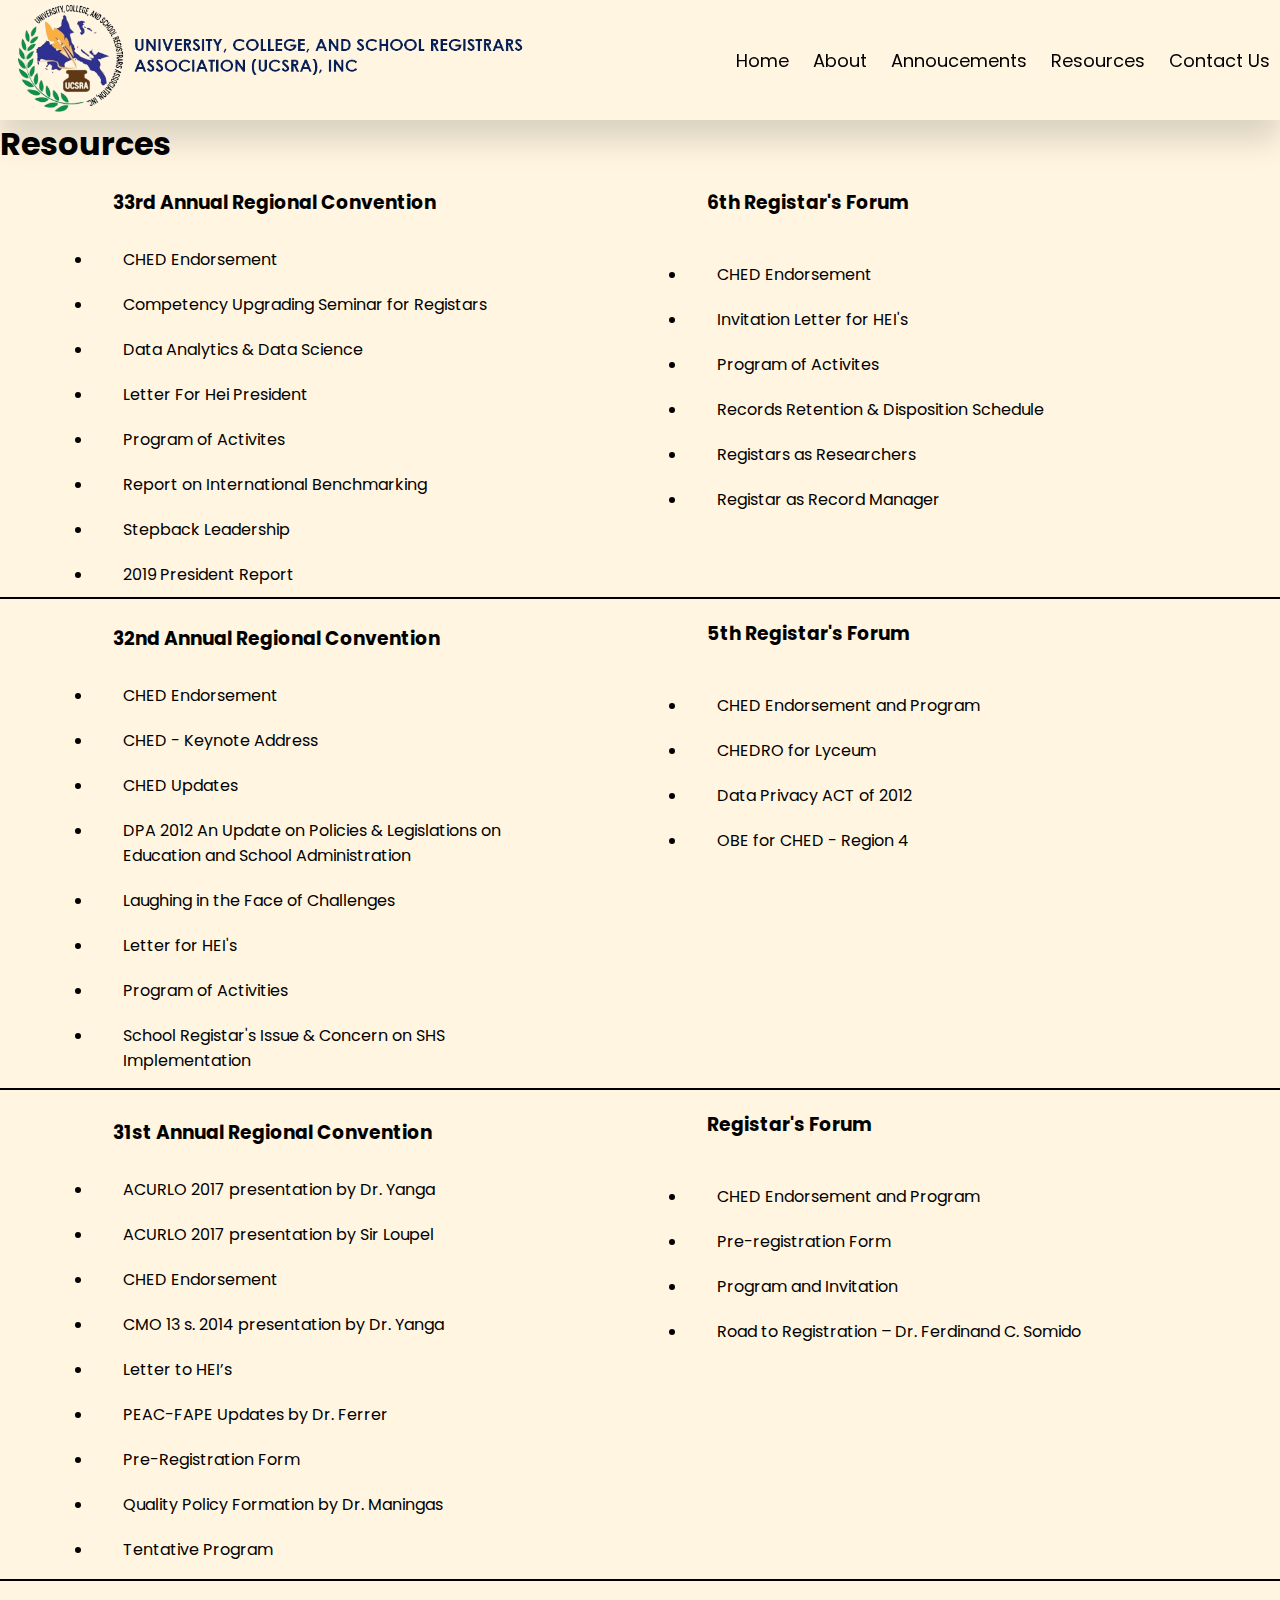
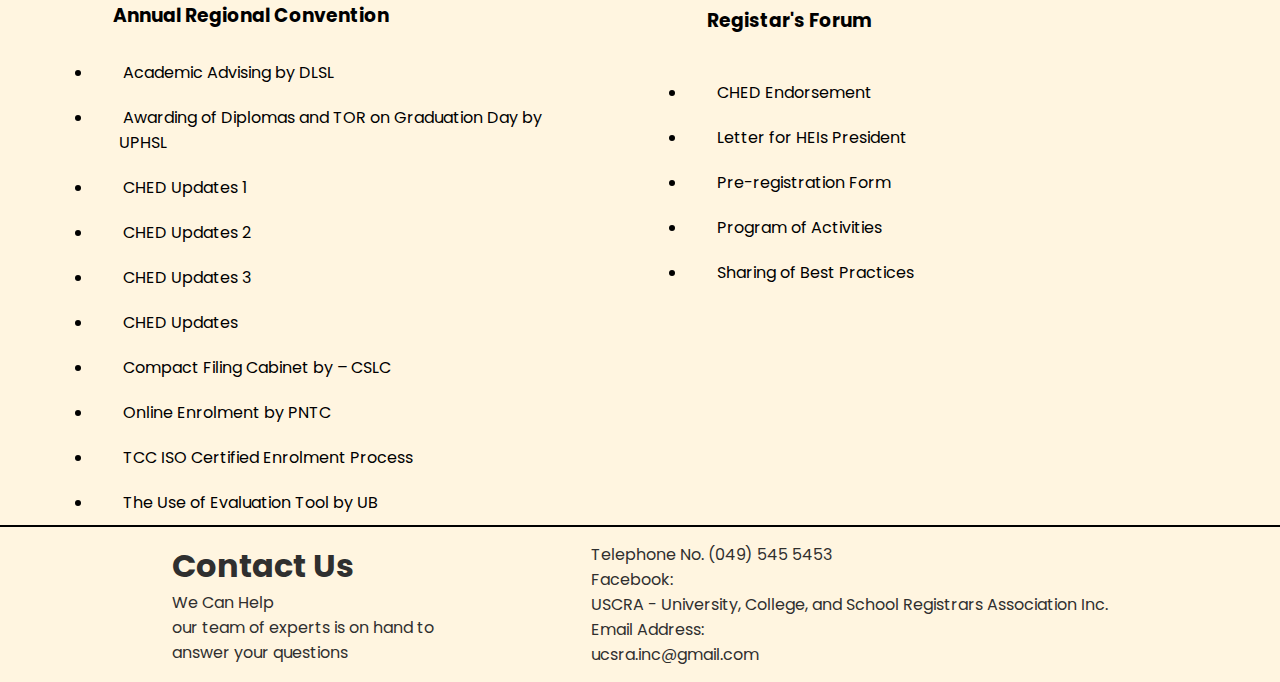
<file: src/pages/resources.html>
<!DOCTYPE html>
<html lang="en">
  <head>
    <meta charset="UTF-8" />
    <meta name="viewport" content="width=device-width, initial-scale=1.0" />
    <meta name="author" content="Clark Leovison C. Rey, Jerome Evangelista" />
    <title>
      Resources - University, College &amp; School Registars Association | UCSRA
    </title>
    <link rel="icon" type="x-icon" href="/assets/logo/Logo.png" />
    <link rel="stylesheet" href="/src/main.css" />
    <link rel="stylesheet" href="/src/styles/resources.css" />
    <link
      rel="stylesheet"
      href="https://cdnjs.cloudflare.com/ajax/libs/font-awesome/6.4.2/css/all.min.css"
      integrity="sha512-z3gLpd7yknf1YoNbCzqRKc4qyor8gaKU1qmn+CShxbuBusANI9QpRohGBreCFkKxLhei6S9CQXFEbbKuqLg0DA=="
      crossorigin="anonymous"
      referrerpolicy="no-referrer"
    />
    <link rel="preconnect" href="https://fonts.googleapis.com" />
    <link rel="preconnect" href="https://fonts.gstatic.com" crossorigin />
    <link
      href="https://fonts.googleapis.com/css2?family=Poppins:wght@300&display=swap"
      rel="stylesheet"
    />
  </head>

  <header>
    <nav class="navbar">
      <div class="logo">
        <a href="/index.html"><img src="/assets/logo/NewLogo.png" alt="" /></a>
      </div>

      <ul class="navlist">
        <li class="nav-items">
          <a href="/index.html" class="nav-links">Home</a>
        </li>

        <li class="nav-items subs">
          About
          <i class="fa-solid fa-caret-down arrow prog-arrow"></i>
          <div class="sub-menu">
            <ul class="submenu">
              <li class="nav-items">
                <a href="/src/pages/history.html" class="nav-links">History</a>
              </li>
              <li class="nav-items">
                <a href="/src/pages/misvis.html" class="nav-links"
                  >Mission&nbsp;&amp;&nbsp;Vision</a
                >
              </li>

              <li class="nav-items">
                <a href="/src/pages/misvis.html" class="nav-links"
                  >Objectives</a
                >
              </li>

              <li class="nav-items">
                <a href="/src/pages/misvis.html" class="nav-links"
                  >Core Values</a
                >
              </li>

              <li class="nav-items">
                <a href="/src/pages/misvis.html" class="nav-links">Logo</a>
              </li>

              <li class="nav-items">
                <a href="/src/pages/officers.html" class="nav-links"
                  >Officers</a
                >
              </li>
              <li class="nav-items">
                <a href="/src/pages/members.html" class="nav-links">Members</a>
              </li>
            </ul>
          </div>
        </li>

        <li class="nav-items subs">
         Annoucements
          <i class="fa-solid fa-caret-down arrow prog-arrow"></i>
          <div class="sub-menu">
            <ul class="submenu">
              <li class="nav-items">
                <a href="/src/pages/events.html" class="nav-links">Events</a>
              </li>
              <li class="nav-items">
                <a href="#" class="nav-links">Individual Downloadable Letters</a>
              </li>
            
            </ul>
          </div>
        </li>

        <li class="nav-items subs">
          Resources
           <i class="fa-solid fa-caret-down arrow prog-arrow"></i>
           <div class="sub-menu">
             <ul class="submenu">
               <li class="nav-items">
                <a href="/src/pages/gallery.html" class="nav-links">Gallery</a>
               </li>
               <li class="nav-items">
                <a href="/src/pages/resources.html" class="nav-links">Archive</a>
              </li>
             </ul>
           </div>
         </li>
         

        <li class="nav-items">
          <a href="/src/pages/contact-us.html" class="nav-links">Contact Us</a>
        </li>
      </ul>

      <div class="navham">
        <span class="bar"></span>
        <span class="bar"></span>
        <span class="bar"></span>
      </div>
    </nav>
  </header>


  <body>
    <main>
      <div style="width: 100%; height: 120px"></div>

      <!--Start of Main Section-->
      <section class="Resources">
        <h1 class="header">Resources</h1>

        <div class="container">
          <div class="main-contents">
            <h3>33rd Annual Regional Convention</h3>

            <ul class="report-list">
              <li class="reports">
                <a
                  href="/assets/resources/33rd Regional Convention/CHED-ENDORSEMENT.pdf"
                  >CHED Endorsement</a
                >
              </li>
              <li class="reports">
                <a
                  href="/assets/resources/33rd Regional Convention/Competency Upgrading.pdf"
                  >Competency Upgrading Seminar for Registars</a
                >
              </li>
              <li class="reports">
                <a
                  href="/assets/resources/33rd Regional Convention/Data Analytics & Science.pdf"
                  >Data Analytics &amp; Data Science</a
                >
              </li>

              <li class="reports">
                <a
                  href="/assets/resources/33rd Regional Convention/LETTER-FOR-HEI-PRESIDENT.pdf"
                  >Letter For Hei President
                </a>
              </li>
              <li class="reports">
                <a
                  href="/assets/resources/33rd Regional Convention/PROGRAM-OF-ACTIVITIES.pdf"
                  >Program of Activites</a
                >
              </li>
              <li class="reports">
                <a
                  href="/assets/resources/33rd Regional Convention/International Benchmarking.pdf"
                  >Report on International Benchmarking</a
                >
              </li>

              <li class="reports">
                <a
                  href="/assets/resources/33rd Regional Convention/Stepback Keynote.pdf"
                  >Stepback Leadership</a
                >
              </li>

              <li class="reports">
                <a
                  href="/assets/resources/33rd Regional Convention/President Report.pdf"
                  >2019 President Report</a
                >
              </li>
            </ul>
          </div>

          <div class="main-contents">
            <h3>6th Registar's Forum</h3>
            <div style="width: 100%; height: 15px"></div>
            <ul class="report-list">
              <li class="reports">
                <a href="/assets/resources/6th Convention/CHED-Endorsement.pdf"
                  >CHED Endorsement</a
                >
              </li>

              <li class="reports">
                <a
                  href="/assets/resources/6th Convention/Invitation Letter for Hei.pdf"
                  >Invitation Letter for HEI's</a
                >
              </li>

              <li class="reports">
                <a href="/assets/resources/6th Convention/Program Activites.pdf"
                  >Program of Activites</a
                >
              </li>

              <li class="reports">
                <a href="/assets/resources/6th Convention/RECORDS RETENTION.pdf"
                  >Records Retention &amp; Disposition Schedule</a
                >
              </li>

              <li class="reports">
                <a
                  href="/assets/resources/6th Convention/REGISTRARS-AS-RESEARCHERS.pdf"
                  >Registars as Researchers</a
                >
              </li>

              <li class="reports">
                <a
                  href="/assets/resources/6th Convention/REGISTRARS-AS-RECORDS-MANAGER.pdf"
                  >Registar as Record Manager</a
                >
              </li>
              <br /><br /><br />
            </ul>
          </div>
        </div>

        <div class="border-bottom"></div>
      </section>
      <!--End of Main Section-->

      <!-- Start of Column 2 -->
      <section class="Column-2">
        <div class="container">
          <div class="main-contents">
            <h3>32nd Annual Regional Convention</h3>

            <ul class="report-list">
              <li class="reports">
                <a
                  href="/assets/resources/32nd Regional Convention/CHED Endorsement.pdf"
                  >CHED Endorsement</a
                >
              </li>
              <li class="reports">
                <a
                  href="/assets/resources/32nd Regional Convention/CHED Keynote Address.pdf"
                  >CHED - Keynote Address</a
                >
              </li>
              <li class="reports">
                <a
                  href="/assets/resources/32nd Regional Convention/CHED Update.pdf"
                  >CHED Updates</a
                >
              </li>

              <li class="reports">
                <a
                  href="/assets/resources/32nd Regional Convention/DPA 2012 AN UPDATE ON POLICIES AND LEGISLATIONS ON EDUCATION AND SCHOOL ADMINISTRATION.pdf"
                  >DPA 2012 An Update on Policies &amp; Legislations on
                  &nbsp;&nbsp;&nbsp;&nbsp;&nbsp;Education and School
                  Administration
                </a>
              </li>
              <li class="reports">
                <a
                  href="/assets/resources/32nd Regional Convention/DPA 2012 AN UPDATE ON POLICIES AND LEGISLATIONS ON EDUCATION AND SCHOOL ADMINISTRATION.pdf"
                  >Laughing in the Face of Challenges</a
                >
              </li>
              <li class="reports">
                <a
                  href="/assets/resources/32nd Regional Convention/Letter to Hei's.pdf"
                  >Letter for HEI's</a
                >
              </li>

              <li class="reports">
                <a
                  href="/assets/resources/32nd Regional Convention/Program of Activites.pdf"
                  >Program of Activities</a
                >
              </li>

              <li class="reports">
                <a
                  href="/assets/resources/32nd Regional Convention/School Registar's Issues & Concerns on SHS Implementation.pdf"
                  >School Registar's Issue &amp; Concern on SHS
                  &nbsp;&nbsp;&nbsp;&nbsp;&nbsp;Implementation</a
                >
              </li>
            </ul>
          </div>

          <div class="main-contents">
            <h3>5th Registar's Forum</h3>
            <div style="width: 100%; height: 15px"></div>
            <ul class="report-list">
              <li class="reports">
                <a
                  href="/assets/resources/5th Convention/CHED Endorsement and Program.pdf"
                  >CHED Endorsement and Program</a
                >
              </li>

              <li class="reports">
                <a href="/assets/resources/5th Convention/CHEDRO for Lyceum.pdf"
                  >CHEDRO for Lyceum</a
                >
              </li>

              <li class="reports">
                <a
                  href="/assets/resources/5th Convention/Data Privacy Act of 2012.pdf"
                  >Data Privacy ACT of 2012</a
                >
              </li>

              <li class="reports">
                <a
                  href="/assets/resources/5th Convention/OBE for CHED Region 4.pdf"
                  >OBE for CHED - Region 4</a
                >
              </li>

              <br /><br /><br /><br /><br /><br /><br /><br /><br />
            </ul>
          </div>
        </div>

        <div class="border-bottom"></div>
      </section>
      <!-- End of Column 2 -->

      <!-- Start of Column 3 -->
      <section class="Column-3">
        <div class="container">
          <div class="main-contents">
            <h3>31st Annual Regional Convention</h3>

            <ul class="report-list">
              <li class="reports">
                <a
                  href="/assets/resources/31st Regional Convention/ACURLO-2017-presentation-by-Dr.-Yanga.pdf"
                  >ACURLO 2017 presentation by Dr. Yanga</a
                >
              </li>
              <li class="reports">
                <a
                  href="/assets/resources/31st Regional Convention/ACURLO-2017-presentation-by-Sir-Loupel.pdf"
                  >ACURLO 2017 presentation by Sir Loupel</a
                >
              </li>
              <li class="reports">
                <a
                  href="/assets/resources/31st Regional Convention/CHED-Endorsement-1.pdf"
                  >CHED Endorsement</a
                >
              </li>

              <li class="reports">
                <a
                  href="/assets/resources/31st Regional Convention/CMO-13-s.-2014-presentation-by-Dr.-Yanga.pdf"
                  >CMO 13 s. 2014 presentation by Dr. Yanga</a
                >
              </li>
              <li class="reports">
                <a
                  href="/assets/resources/31st Regional Convention/letter-for-HEIs.pdf"
                  >Letter to HEI’s
                </a>
              </li>
              <li class="reports">
                <a
                  href="/assets/resources/31st Regional Convention/PEAC-FAPE-Updates-by-Dr.-Ferrer.pdf"
                  >PEAC-FAPE Updates by Dr. Ferrer</a
                >
              </li>
              <li class="reports">
                <a
                  href="/assets/resources/31st Regional Convention/pre-registration-form-1.pdf"
                  >Pre-Registration Form</a
                >
              </li>
              <li class="reports">
                <a
                  href="/assets/resources/31st Regional Convention/Quality-Policy-Formation-by-Dr.-Maningas.pdf"
                  >Quality Policy Formation by Dr. Maningas</a
                >
              </li>

              <li class="reports">
                <a
                  href="/assets/resources/31st Regional Convention/tentative-program.pdf"
                  >Tentative Program</a
                >
              </li>
            </ul>
          </div>

          <div class="main-contents">
            <h3>Registar's Forum</h3>
            <div style="width: 100%; height: 15px"></div>
            <ul class="report-list">
              <li class="reports">
                <a
                  href="/assets/resources"
                  >CHED Endorsement and Program</a
                >
              </li>

              <li class="reports">
                <a href="/assets/resources/5th Convention/CHEDRO for Lyceum.pdf"
                  >Pre-registration Form</a
                >
              </li>

              <li class="reports">
                <a
                  href="/assets/resources/5th Convention/Data Privacy Act of 2012.pdf"
                  >Program and Invitation</a
                >
              </li>

              <li class="reports">
                <a
                  href="/assets/resources/5th Convention/OBE for CHED Region 4.pdf"
                  >Road to Registration &ndash; Dr. Ferdinand C. Somido</a
                >
              </li>

              <br /><br /><br /><br /><br /><br /><br /><br /><br />
            </ul>
          </div>
        </div>

        <div class="border-bottom"></div>
      </section>
      <!-- Start of Column 4 -->

      <section class="Resources">
        <div class="container">
          <div class="main-contents">
            <h3> Annual Regional Convention</h3>

            <ul class="report-list">
              <li class="reports">
                <a
                  href="/assets/resources/32nd Regional Convention/CHED Endorsement.pdf"
                  >Academic Advising by DLSL</a
                >
              </li>
              <li class="reports">
                <a
                  href="/assets/resources/32nd Regional Convention/CHED Keynote Address.pdf"
                  >Awarding of Diplomas and TOR on Graduation Day by &nbsp;&nbsp;&nbsp;&nbsp;UPHSL</a
                >
              </li>
              <li class="reports">
                <a
                  href="/assets/resources/32nd Regional Convention/CHED Update.pdf"
                  >CHED Updates 1</a
                >
              </li>

              <li class="reports">
                <a
                  href="/assets/resources/32nd Regional Convention/School Registar's Issues & Concerns on SHS Implementation.pdf"
                  >CHED Updates 2</a
                >
              </li>
              <li class="reports">
                <a
                  href="/assets/resources/32nd Regional Convention/DPA 2012 AN UPDATE ON POLICIES AND LEGISLATIONS ON EDUCATION AND SCHOOL ADMINISTRATION.pdf"
                  >CHED Updates 3
                </a>
              </li>
              <li class="reports">
                <a
                  href="/assets/resources/32nd Regional Convention/DPA 2012 AN UPDATE ON POLICIES AND LEGISLATIONS ON EDUCATION AND SCHOOL ADMINISTRATION.pdf"
                  >CHED Updates</a
                >
              </li>
              <li class="reports">
                <a
                  href="/assets/resources/32nd Regional Convention/Letter to Hei's.pdf"
                  >Compact Filing Cabinet by &ndash; CSLC</a
                >
              </li>
              <li class="reports">
                <a
                  href="/assets/resources/32nd Regional Convention/School Registar's Issues & Concerns on SHS Implementation.pdf"
                  >Online Enrolment by PNTC</a
                >
              </li>

              <li class="reports">
                <a
                  href="/assets/resources/32nd Regional Convention/Program of Activites.pdf"
                  >TCC ISO Certified Enrolment Process</a
                >
              </li>
              <li class="reports">
                <a
                  href="/assets/resources/32nd Regional Convention/Program of Activites.pdf"
                  >The Use of Evaluation Tool by UB</a
                >
              </li>
            </ul>
          </div>

          <div class="main-contents">
            <h3>Registar's Forum</h3>
            <div style="width: 100%; height: 15px"></div>
            <ul class="report-list">
              <li class="reports">
                <a
                  href="/assets/resources/5th Convention/CHED Endorsement and Program.pdf"
                  >CHED Endorsement</a
                >
              </li>

              <li class="reports">
                <a href="/assets/resources/5th Convention/CHEDRO for Lyceum.pdf"
                  >Letter for HEIs President</a
                >
              </li>

              <li class="reports">
                <a
                  href="/assets/resources/5th Convention/Data Privacy Act of 2012.pdf"
                  >Pre-registration Form</a
                >
              </li>

              <li class="reports">
                <a
                  href="/assets/resources/5th Convention/OBE for CHED Region 4.pdf"
                  >Program of Activities</a
                >
              </li>

              <li class="reports">
                <a
                  href="/assets/resources/5th Convention/OBE for CHED Region 4.pdf"
                  >Sharing of Best Practices</a
                >
              </li>
              <br /><br /><br /><br /><br /><br /><br /><br /><br />
            </ul>
          </div>
        </div>

        <div class="border-bottom"></div>
      </section>
    </main>
    <footer>
      <section class="footer">
        <div class="main-element">
          <div class="contacts">
            <h1>Contact Us</h1>
            <p>We Can Help</p>
            <p>our team of experts is on hand to</p>
            <p>answer your questions</p>
          </div>

          <div class="numbers">
            <p>Telephone No. (049) 545 5453</p>

            <span>Facebook: </span
            ><a
              href="https://www.facebook.com/profile.php?id=100068724562502"
              target="_blank"
              ><i class="fa-brands fa-facebook fa-lg"></i> USCRA - University,
              College, and School Registrars Association Inc.</a
            >
            <span>Email Address: </span
            ><a href="mailto: ucsra.inc@gmail.com"
              ><i class="fa-solid fa-envelope fa-lg"></i> ucsra.inc@gmail.com</a
            >
          </div>
        </div>
      </section>
    </footer>
    <script src="/src/script/main.js"></script>
  </body>
</html>
</file>
<file: src/main.css>
:root {
  --main-color: rgb(255, 245, 224);
  --hover-: rgb(255, 167, 86);
  --hover-2: rgb(224, 176, 60);
  --button-color: rgb(45, 48, 151);
}

* {
  margin: 0;
  padding: 0;
  box-sizing: border-box;
}

/*Start of Navigation Bar*/
.navbar {
  width: 100%;
  height: 120px;
  display: flex;
  justify-content: space-between;
  align-items: center;
  position: fixed;
  font-size: 16px;
  box-shadow: 0 20px 30px rgba(0, 0, 0, 0.15);
  background-color: var(--main-color);
}
.logo > a > img {
  margin: 10px;
  width: 520px;
}
.nav-items {
  display: inline-block;
  padding: 10px;
}
.nav-links {
  text-decoration: none;
  color: black;
  font-size: 18px;
}

.nav-links:hover {
  color: var(--hover-2);
}
label:hover {
  color: var(--hover-2);
}
.navbar ul li {
  position: relative;
}
.nav-items {
  position: relative;
}
.nav-items::before {
  content: "";
  position: absolute;
  width: 100%;
  height: 2px;
  background: var(--hover-);
  left: 0;
  bottom: -1px;
  opacity: 0;
  transform: scaleX(0);
  transform-origin: right;
  transition: transform 0.5s ease;
  pointer-events: none;
}
.nav-items:hover::before {
  transform: scaleX(1);
  transform-origin: left;
  opacity: 1;
}

/*Start of Sub Menu Section*/
.sub-menu {
  display: none;
  position: relative;
}
.sub-menu ul {
  display: block;
  margin-right: 8px;
}
.sub-menu ul li {
  width: 100%;
}
.subs {
  font-size: 18px;
}
.subs.active > .sub-menu {
  display: block;
  position: absolute;
  left: 0;
  top: 100%;
  background-color: var(--main-color);
  z-index: 5;
}
.subs.active > .arrow {
  transform: rotate(180deg);
  transition: 0.5s all ease-in;
}

/*Start of Hamburger Menu*/
.navham {
  display: none;
  cursor: pointer;
  padding-right: 1rem;
}
.bar {
  display: block;
  width: 33px;
  height: 5px;
  background-color: black;
  margin: 5px;
  border-radius: 5px;
}
/*End of Hamburger Menu*/
/*End of Navigation Bar*/

body {
  font-family: "Poppins", sans-serif;
  background-color: var(--main-color);
}

/*Global Variables*/
.min-height {
  min-height: 60vh;
}

/*Start of Home Section*/
#Home {
  width: 100%;
  background-image: url("/assets/banner/Hero.png");
  background-repeat: no-repeat;
  background-size: cover;
  background-position: center;
}
.contents {
  display: flex;
  justify-content: flex-start;
  align-items: center;
}
.details {
  padding: 20px;
}
.details > h1 {
  text-align: justify;
  padding-bottom: 30px;
}
.introduction {
  padding-bottom: 30px;
  text-align: justify;
}
.details > h1 {
  font-size: 25px;
  font-weight: bold;
}
.more > a {
  color: black;
  border: 2px solid black;
  padding: 10px;
  text-decoration: none;
  border-radius: 5px;
  font-size: 20px;
  font-weight: 500;
}
.registern {
  background-color: var(--button-color);
}
.registern:hover {
  color: black;
}
.more > a:hover {
  background-color: var(--hover-);
  transition: 0.3s;
  color: black;
}

.img-content > img {
  width: 600px;
  margin: 10px;
}

/*Start of Registration*/
.Registration {
  width: 100%;
}
.containers {
  display: flex;
  justify-content: space-evenly;
  align-items: center;
}

.infor {
  background-color: rgb(80, 200, 120);
  width: 100dvw;
  min-height: 20dvh;
  display: flex;
  justify-content: center;
  flex-wrap: wrap;
  flex-direction: column;
  padding: 8dvh;
}
.infor > h2 {
  font-size: 4dvw;
  color: white;
  padding-bottom: 5px;
}
.infor > h3 {
  font-size: 2.5dvw;
  color: white;
  padding-bottom: 5px;
}

.perps {
  padding-bottom: 20px;
}

.infor > p {
  font-size: 1.5dvw;
}
.regnow {
  margin-top: 20px;
}
.button {
  text-decoration: none;
  border: 1px solid black;
  padding: 10px;
  color: white;
  border-radius: 5px;
  background-color: var(--button-color);
}
.button:hover {
  background-color: rgb(232, 228, 201);
  color: #2f2f2f;
}
.imgs {
  display: flex;
  justify-content: center;
}
.imgs > img {
  width: 500px;
}
.reg-ims-bot{
  margin-top: 50px;
}
.regis-imgs > img{
  width: 500px;
}
.open-imgs {
  display: flex;
  justify-content: center;
  align-items: center;
  position: fixed;
  top: 0;
  left: 0;
  width: 100%;
  height: 100%;
  flex-direction: column;
  display: none;
}
.close-imgs {
  width: 100%;
  height: 100%;
  position: fixed;
  background-color: #3a4a6da9;
  z-index: -1;
  filter: blur(2px);
  -webkit-filter: blur(2px);
}


.closetag{
  position: fixed;
top: 40px;
right: 20%;
cursor: pointer;
z-index: 100;
}
.open-imgs > img{
  width: 700px;
}
.open-imgs.active {
  display: flex;
}


/*End of Registration*/

/*Start of Mission & Vision*/
.MisVis {
  width: 100%;
}

.contains {
  display: flex;
  justify-content: space-evenly;
}
.mission,
.vision,
.core-values {
  width: 100%;
  border: 1px solid black;
  margin: 50px;
  padding: 5px;
  text-align: center;
}
.intro {
  text-align: center;
  color: black;
  font-size: 50px;
}
.mission > p, .vision > p{
  font-size: 30px;
}
.logos {
  display: flex;
  justify-content: center;
  align-items: stretch;
}
.logos > img {
  height: 12dvh;
}
.buttons {
  display: flex;
  justify-content: center;
  margin: 30px;
}
.buttons > a {
  border: 1px solid black;
  padding: 10px 30px 10px;
  text-decoration: none;
  border-radius: 5px;
  color: beige;
  background-color: var(--button-color);
  text-align: center;
}
.buttons > a:hover {
  background-color: rgb(232, 228, 201);
  color: #2f2f2f;
}
/*End of Mission & Vision*/
.Resourcess {
  width: 100%;
  background-color: rgb(80, 200, 120);
}
.Resourcess > h1 {
  color: white;
  padding-bottom: 15px;
}
.def-height {
  min-height: 10vh;
}
.content {
  display: flex;
  justify-content: space-evenly;
}
.content > div {
  width: 75%;
  margin: 0 30px;
}

.titless {
  text-align: center;
  font-size: 1.2rem;
  color: black;
  border-radius: 5px;
  padding: 10px 20px 10px;
  background-color: var(--main-color);
}
.rep-list {
  padding-top: 10px;
}
.reps {
  list-style: none;
  padding: 5px;
  font-size: 25px;
}
.reps > span {
  font-weight: 600;
  font-size: 1.3em;
}
.reps > a {
  text-decoration: none;
  color: var(--main-color);
}

/*Start of Footer*/
.footer {
  width: 100%;
  background-color: var(--main-color);
  color: #2f2f2f;
}
.main-element {
  display: flex;
  justify-content: space-evenly;
  padding: 15px;
}
.numbers {
  display: flex;
  flex-direction: column;
}
.numbers > a {
  text-decoration: none;
  color: #2f2f2f;
}
@media (width > 650px) {
  .informations {
    padding-top: 20dvh;
    padding-bottom: 30dvh;
  }
  .Resourcess {
    padding: 10dvh;
  }
  .infor {
    padding-top: 0;
    padding-bottom: 250px;
  }
}
@media (width < 720px) {
  .subs.active > .sub-menu {
    width: 100%;
  }
  .infor {
    padding-bottom: 250px;
  }
  .infor > h2 {
    font-size: 30px;
  }
  .infor > h3 {
    font-size: 25px;
  }
  .infor > p {
    font-size: 20px;
  }
  .navham {
    display: block;
    z-index: 2;
  }

  .navham.active .bar:nth-child(2) {
    opacity: 0;
  }
  .navham.active .bar:nth-child(1) {
    transform: translateY(8px) rotate(45deg);
  }
  .navham.active .bar:nth-child(3) {
    transform: translateY(-11px) rotate(-45deg);
  }
  .navbar li {
    display: block;
    padding-left: 4rem;
  }
  .navlist {
    opacity: 1;
    position: fixed;
    top: -100%;
    background-color: var(--main-color);
    width: 50%;
    height: 100%;

    transition: 0.5s;
    z-index: 0;
    right: 0;
  }

  .navlist.active {
    top: 99px;
  }

  .contents {
    flex-direction: column;
  }
  .details > h1 {
    text-align: center;
    font-size: 20px;
  }
  .details > p {
    font-size: 15px;
  }
  .img-content > img {
    width: 380px;
  }
  .more {
    display: flex;
    justify-content: center;
    margin: px;
  }
  .more > a {
    margin: 5px;
  }
  .button {
    color: white;
  }
  .scroller__inner > img {
    width: 60px;
  }
  .logo > a > img {
    margin-left: 0px;
    width: 280px;
  }
  br {
    display: none;
  }
  .introduction {
    text-align: justify;
    font-size: 15px;
  }

  .informations {
    padding-bottom: 35dvh;
  }
  .imgs {
    display: none;
  }

  .contains {
    margin: 10px;
    flex-wrap: wrap;
  }
  .mission,
  .vision,
  .core-values {
    text-align: justify;
    width: 100%;
    padding: 10px;
  }
  .content {
    flex-wrap: wrap;
  }
  .main-element {
    display: flex;
    justify-content: space-evenly;

    flex-direction: column;
  }
  .numbers {
    padding-top: 20px;
  }
  .regis-imgs > img{
    width: 390px;
  }
  .open-imgs > img{
    width: 400px;
  }
}

@media (width < 420px) {
  .logo > a > img {
    margin-left: 0px;
    width: 300px;
  }
  .img-content > img {
    width: 350px;
  }
  .more > a {
    margin: 2px;
  }
}
</file>
<file: src/styles/contact.css>
.foot{
    width: 100%;
}
.main-elem{
    display: flex;
    justify-content: space-evenly;
    
}

@media (width < 720px){
    .main-elem{
        display: flex;
        justify-content: center;
        flex-wrap: wrap;
        flex-direction: column;
    }
   
     
}
</file>
<file: src/styles/events.css>
.main-event {
  display: flex;
  flex-direction: column;
  justify-content: center;
}
.other-content{
  display: flex;
  justify-content: space-evenly;
}
.main-imgs {
  display: flex;
  justify-content: center;
}
.main-info {
  display: grid;
  place-items: center;
  border: 1px solid black;
  padding: 20px;
  background-color: rgb(80, 200, 120);
}
.one{
  display: none;
}
.main-imgs > img {
  width: 300px;
}
.Reger,.Ten{
  color: white;
  font-size: 25px;
}
.Date{
  font-size: 20px;
}
.reg-now{
  margin-top: 10px;
}
.reg-now > a{
  border: 1px solid black;
  padding: 5px;
  color: white;
  text-decoration: none;
  background-color: rgb(45, 48, 151);
}
</file>
<file: src/styles/gallery.css>
.glry-img{
    display: flex;
    justify-content: space-evenly;
    flex-wrap: wrap;
    gap: 5px;
    border: 2px solid black;
}

.glry-img > img{
    width: 400px;
    margin-bottom: 30px;
    padding: 10px;
}
h3{
    text-align: center;
    font-size: 30px
}
</file>
<file: src/styles/history.css>
.History{
    width: 100%;
}

.header{
    text-align: center;
    padding: 20px;
    font-size: 35px;
    font-weight: 600;
}
.abt-us{
    font-size: 25px;
    padding-left: 10px;
    font-weight: 600;
}

.about-us{
    padding: 30px;
}
.about-us > p{
    text-align: justify;
}
.part-two{
    border-top: 1px solid black;
    padding: 30px;
}
.part-two > p{
    text-align: justify ;
}
.part-two > p > span{
    font-size: 22px;
    font-weight: 600;
}
</file>
<file: src/styles/misvis.css>
.MisVis {
  width: 100%;
}
.container {
  display: flex;
  justify-content: space-evenly;

  width: 100%;
}
.container > div {
  width: 50%;
 
  margin: 0 10px;
}
.mission,
.vision {
  color: black;
  box-shadow: 5px 5px 10px #9e9c9c;
  text-align: justify;
  padding: 10px;
}

.header {
  text-align: center;
  padding-bottom: 10px;
}
.mission,
.vision > p {
  text-align: center;
}

.Objectives {
  width: 100%;
}

.main-contents {
  margin: 20px 10px;
  box-shadow: 10px 10px 20px #9e9c9c;
  padding: 20px;
}
.main-contents > li {
  padding: 15px;
  list-style: none;
}
.main-contents > ol {
  display: flex;
  justify-content: center;
  align-items: center;
  
}
.main-contents > ul {
  display: flex;
  justify-content: space-evenly;
}
.main-contents > ul > li > span {
  font-size: 30px;
  font-weight: 600;
}
.main-contents > ul > li {
  list-style: none;
}
.footer{
  border: 1px solid black;
}
.main-Logo{
  display: flex;
  justify-content: center;
  align-items: center;
}
@media (width < 720px) {
  .container {
    flex-wrap: wrap;
  }
  .container > div {
    width: 100%;
    margin: 10px;
  }
  .mission,
  .vision {
    font-size: 20px;
  }
  .main-contents > ol {
    display: flex;
    flex-wrap: wrap;
    text-align: justify;
  }
  .main-contents > ol > li{
    padding: 10px;
  }
  .main-contents > ul {
    display: flex;
    flex-direction: column;
  }
  .main-Logo > img{
    width: 450px;
  }
}
</file>
<file: src/styles/officers.css>
.Officers {
  width: 100%;
}
.info {
  display: grid;
  place-content: center;
  font-size: 25px;
}
.info > h4 {
  text-align: center;
  font-size: 15px;
}
.members{
    display: grid;
    grid-template-columns: repeat(4, 300px);
    justify-content: center;
    align-content: center;
    gap: 10px;
}
.board-members{
  display: grid;
  grid-template-columns: repeat(3, 300px);
  justify-content: space-evenly;
  align-content: center;
  gap: 10px;
}
.brd-member-title{
  display: flex;
  justify-content: center;
  font-weight: 600;
  font-size: 30px;
  padding-bottom: 30px;
}
.schools{
    padding-bottom: 20px;
}
.member{
    text-align: center;
}
.member-img{
    display: flex;
    justify-content: center;
    
}
.imgs {
  width: 150px;
  height: 150px;
  border-radius: 50%;
  margin-bottom: 10px;
}
.position {
  font-weight: 600;
}
br{
    display: none;
}
@media(width < 720px){
    .members, .board-members{
        display: flex;
        flex-wrap: wrap ;
    }
    br{
        display: block;
    }
   
}
</file>
<file: src/styles/resources.css>
.Resources .Column-2 .Column-3 {
  width: 100%;
}
.container {
  display: flex;
  justify-content: space-evenly;
  align-items: center;
  flex-wrap: wrap;
}
.container > div {
  width: 500px;
}
.border-bottom {
  width: 100%;

  border: 1px solid black;
}
.main-contents > h3 {
  text-align: start;
  padding: 20px;
}
.reports {
  padding: 10px;
}
.reports > a {
  padding: 20px;
  text-decoration: none;
  color: black;
}

@media (width < 720px) {
  br {
    display: none;
  }
}
</file>
